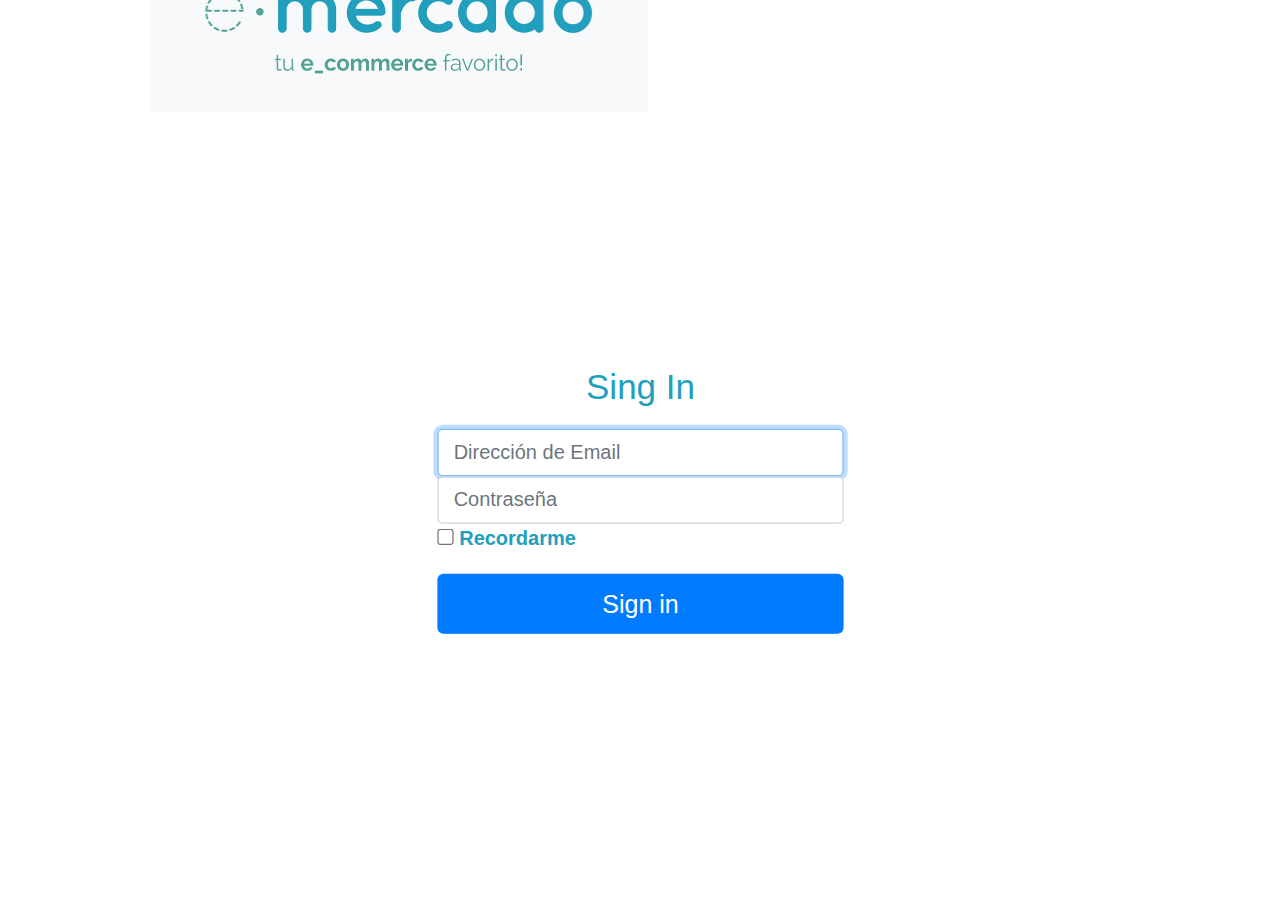
<file: index.html>
<!DOCTYPE html>
<!-- saved from url=(0049)https://getbootstrap.com/docs/4.3/examples/album/ -->
<html lang="en">

<head>
  <meta http-equiv="Content-Type" content="text/html; charset=UTF-8">
  <meta name="viewport" content="width=device-width, initial-scale=1, shrink-to-fit=no">
  <meta name="description" content="">
  <title>eMercado - Todo lo que busques está aquí</title>

  <link rel="canonical" href="https://getbootstrap.com/docs/4.3/examples/album/">
  <link href="https://fonts.googleapis.com/css?family=Raleway:300,300i,400,400i,700,700i,900,900i" rel="stylesheet">
  <!-- Bootstrap core CSS -->
  <link href="css/bootstrap.min.css" rel="stylesheet">
  <link href="css/styles.css" rel="stylesheet">
  <style>
    html, body{
      height: 100%;
    }

    body {
      display: -ms-flexbox;
      display: flex;
      -ms-flex-align: center;
      align-items: center;
      padding-top: 40px;
      padding-bottom: 40px;
      background-color: #f8f9fa;
    }

    .signin {
      width: 100%;
      max-width: 330px;
      padding: 15px;
      margin: auto;
    }
  </style>
</head>

<body class="singInBox">
  <header><img src="./img/login.png" alt="" class="img-login"> </header>
  <div class="formSingIn"; style="margin: auto; size: 150c; ">
    <form id="sing-in-form">
      <h1 class="h3 mb-3 font-weight-normal">Sing In</h1>
      
      <!--Email Here-->
      <label for="inputEmail" class="sr-only">Dirección de Email</label>
      <input type="email" id="inputEmail" class="form-control" placeholder="Dirección de Email" required="" autofocus="" size="30">
      
      <!--Password Here-->
      <label for="inputPassword" class="sr-only">Contraseña</label>
      <input type="password" id="inputPassword" class="form-control" placeholder="Contraseña" required="">
      <div class="checkbox mb-3">
        
        <label>
      <!--checkbox-->
          <input type="checkbox" value="remember-me" class="checkbox-remember-me"> Recordarme
        </label>
      </div>

    </form>
          <!--button-->
    <button class="btn btn-lg btn-primary btn-block" id="singInButton" type="button">Sign in</button>
  </div>
  <script src="js/init.js"></script>
  <script src="js/login.js"></script>
 
</body>
</html>
</file>
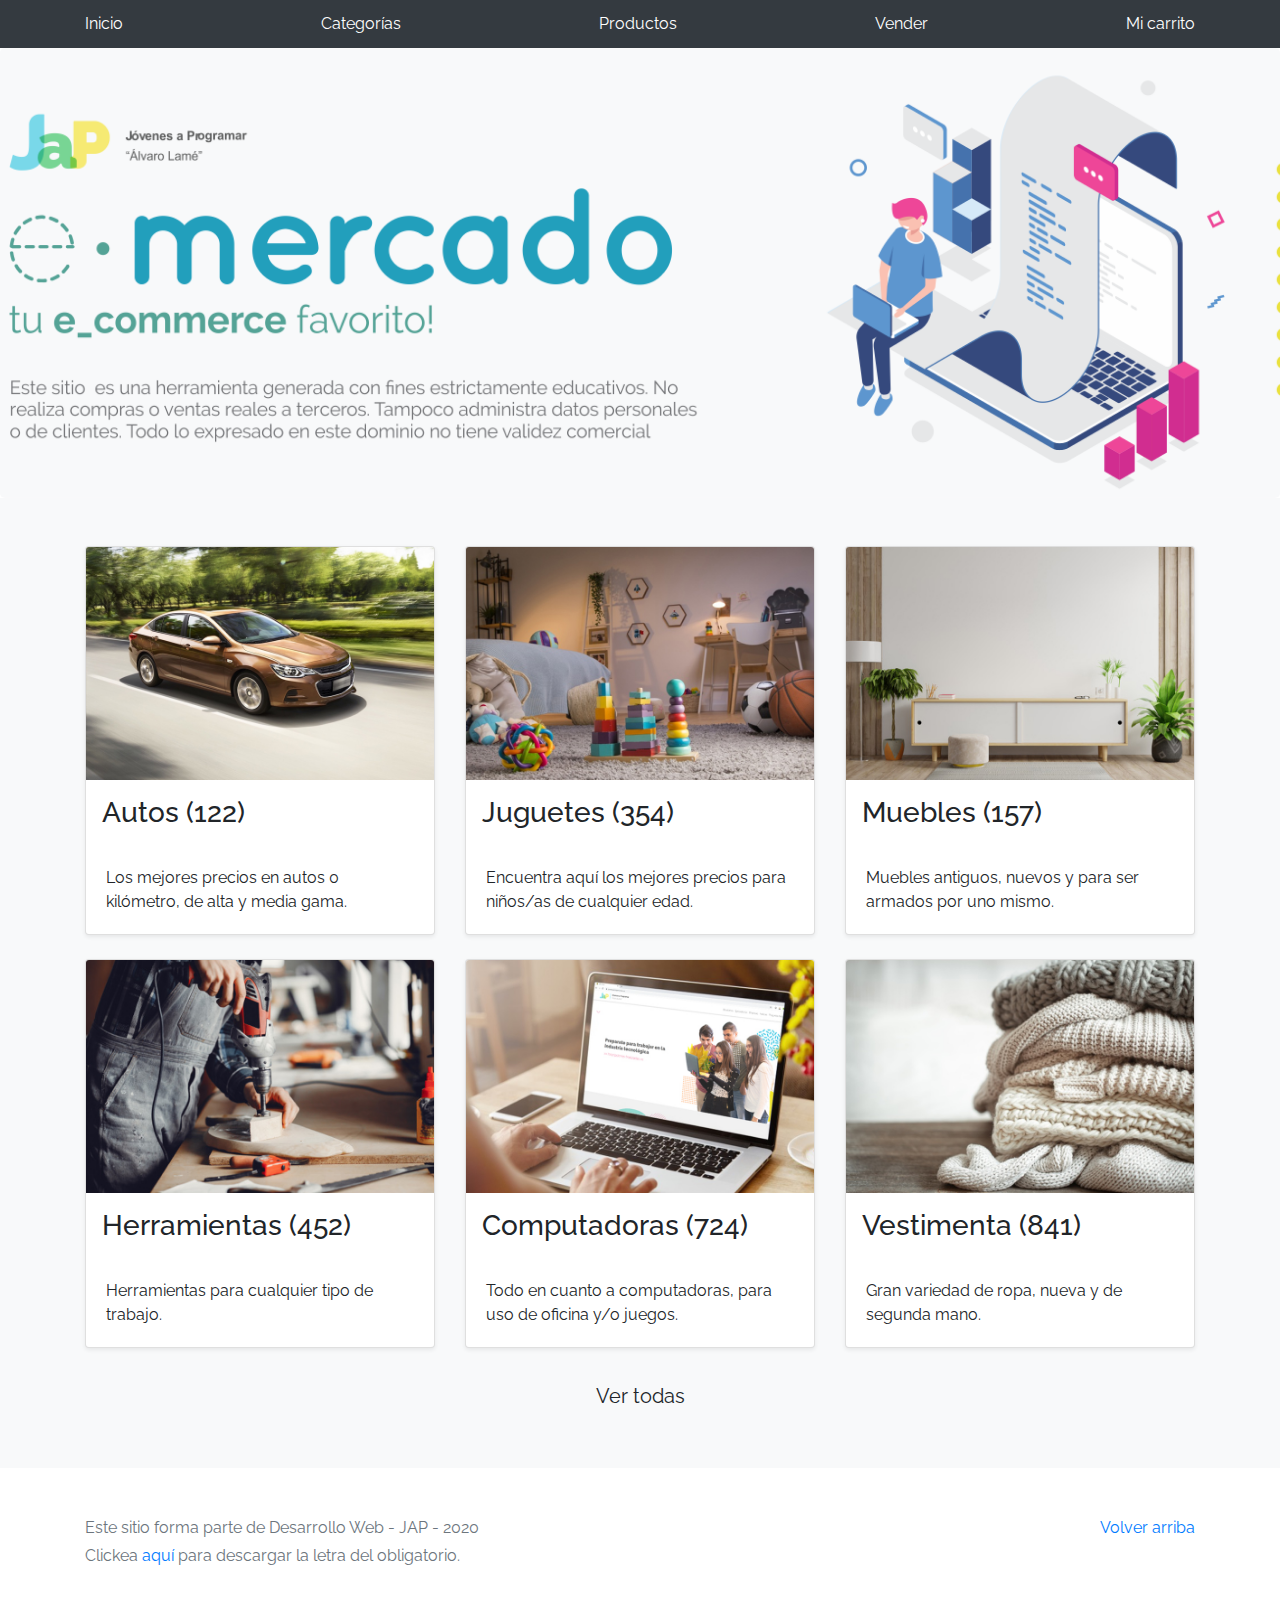
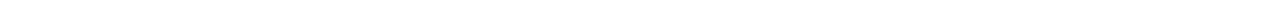
<file: Entrega 0/index.html>
<!DOCTYPE html>
<!-- saved from url=(0049)https://getbootstrap.com/docs/4.3/examples/album/ -->
<html lang="en">
  <head>
    <meta http-equiv="Content-Type" content="text/html; charset=UTF-8">
    <meta name="viewport" content="width=device-width, initial-scale=1, shrink-to-fit=no">
    <meta name="description" content="">
    <title>eMercado - Todo lo que busques está aquí</title>

    <link rel="canonical" href="https://getbootstrap.com/docs/4.3/examples/album/">
    <link href="https://fonts.googleapis.com/css?family=Raleway:300,300i,400,400i,700,700i,900,900i" rel="stylesheet">
    <!-- Bootstrap core CSS -->
    <link href="css/bootstrap.min.css" rel="stylesheet">
    <link href="css/styles.css" rel="stylesheet">
  </head>
  <body>
    <nav class="site-header sticky-top py-1 bg-dark">
      <div class="container d-flex flex-column flex-md-row justify-content-between">
        <a class="py-2 d-none d-md-inline-block" href="index.html">Inicio</a>
        <a class="py-2 d-none d-md-inline-block" href="categories.html">Categorías</a>
        <a class="py-2 d-none d-md-inline-block" href="products.html">Productos</a>
        <a class="py-2 d-none d-md-inline-block" href="sell.html">Vender</a>
        <a class="py-2 d-none d-md-inline-block" href="cart.html">Mi carrito</a>
      </div>
    </nav>
    <main role="main">
      <section class="jumbotron text-center">
        <div class="m-5">
          <h1></h1>
        </div>
      </section>
      <div class="album py-5 bg-light">
        <div class="container">
          <div class="row">
            <div class="col-md-4">
              <a href="categories.html" class="card mb-4 shadow-sm custom-card">
                <img class="bd-placeholder-img card-img-top"  src="img/cat1.jpg">
                <h3 class="m-3">Autos (122)</h3>
                <div class="card-body">
                  <p class="card-text">Los mejores precios en autos 0 kilómetro, de alta y media gama.</p>
                </div>
              </a>
            </div>
            <div class="col-md-4">
                <a href="categories.html" class="card mb-4 shadow-sm custom-card">
                  <img class="bd-placeholder-img card-img-top" src="img/cat2.jpg">
                  <h3 class="m-3">Juguetes (354)</h3>
                  <div class="card-body">
                    <p class="card-text">Encuentra aquí los mejores precios para niños/as de cualquier edad.</p>
                  </div>
                </a>
            </div>
            <div class="col-md-4">
                <a href="categories.html" class="card mb-4 shadow-sm custom-card">
                  <img class="bd-placeholder-img card-img-top" src="img/cat3.jpg">
                  <h3 class="m-3">Muebles (157)</h3>
                  <div class="card-body">
                    <p class="card-text">Muebles antiguos, nuevos y para ser armados por uno mismo.</p>
                  </div>
                </a>
            </div>
            <div class="col-md-4">
                <a href="categories.html" class="card mb-4 shadow-sm custom-card">
                  <img class="bd-placeholder-img card-img-top" src="img/cat4.jpg">
                  <h3 class="m-3">Herramientas (452)</h3>
                  <div class="card-body">
                    <p class="card-text">Herramientas para cualquier tipo de trabajo.</p>
                  </div>
                </a>
            </div>
            <div class="col-md-4">
                <a href="categories.html" class="card mb-4 shadow-sm custom-card">
                  <img class="bd-placeholder-img card-img-top" src="img/cat5.jpg">
                  <h3 class="m-3">Computadoras (724)</h3>
                  <div class="card-body">
                    <p class="card-text">Todo en cuanto a computadoras, para uso de oficina y/o juegos.</p>
                  </div>
                </a>
            </div>
            <div class="col-md-4">
                <a href="categories.html" class="card mb-4 shadow-sm custom-card">
                  <img class="bd-placeholder-img card-img-top" src="img/cat6.jpg">
                  <h3 class="m-3">Vestimenta (841)</h3>
                  <div class="card-body">
                    <p class="card-text">Gran variedad de ropa, nueva y de segunda mano.</p>
                  </div>
                </a>
            </div>
          </div>
          <div class="row">
              <a type="button" class="btn btn-light btn-lg btn-block" href="categories.html">Ver todas</a>
          </div>
        </div>
      </div>
    </main>
    <footer class="text-muted">
      <div class="container">
        <p class="float-right">
          <a href="#">Volver arriba</a>
        </p>
        <p>Este sitio forma parte de Desarrollo Web - JAP - 2020</p>
        <p>Clickea <a target="_blank" href="Letra.pdf">aquí</a> para descargar la letra del obligatorio.</p>
      </div>
    </footer>
    <script src="js/jquery-3.4.1.min.js"></script>
    <script src="js/bootstrap.bundle.min.js"></script>
    <script src="js/init.js"></script>
  </body>
</html>
</file>
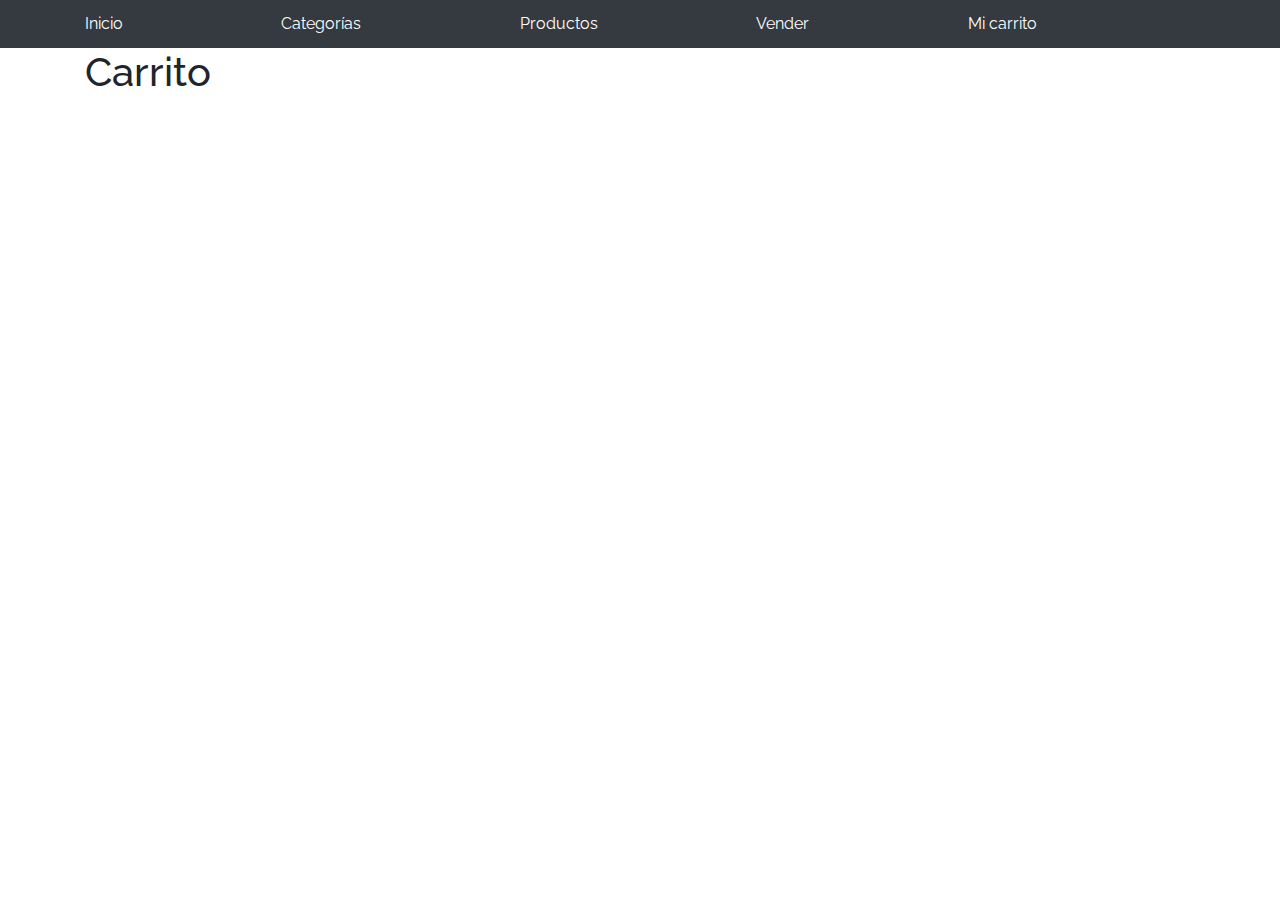
<file: cart.html>
<!DOCTYPE html>
<!-- saved from url=(0049)https://getbootstrap.com/docs/4.3/examples/album/ -->
<html lang="en">

<head>
  <meta http-equiv="Content-Type" content="text/html; charset=UTF-8">

  <meta name="viewport" content="width=device-width, initial-scale=1, shrink-to-fit=no">
  <meta name="description" content="">
  <title>eMercado - Todo lo que busques está aquí</title>

  <link rel="canonical" href="https://getbootstrap.com/docs/4.3/examples/album/">
  <link href="https://fonts.googleapis.com/css?family=Raleway:300,300i,400,400i,700,700i,900,900i" rel="stylesheet">

  <style>
    .bd-placeholder-img {
      font-size: 1.125rem;
      text-anchor: middle;
      -webkit-user-select: none;
      -moz-user-select: none;
      -ms-user-select: none;
      user-select: none;
    }

    @media (min-width: 768px) {
      .bd-placeholder-img-lg {
        font-size: 3.5rem;
      }
    }
  </style>
  <link href="css/bootstrap.min.css" rel="stylesheet">
  <link href="css/styles.css" rel="stylesheet">
  <link href="css/dropzone.css" rel="stylesheet">
</head>

<body>
  <nav class="site-header sticky-top py-1 bg-dark">
    <div class="container d-flex flex-column flex-md-row justify-content-between">
      <a class="py-2 d-none d-md-inline-block" href="index.html">Inicio</a>
      <a class="py-2 d-none d-md-inline-block" href="categories.html">Categorías</a>
      <a class="py-2 d-none d-md-inline-block" href="products.html">Productos</a>
      <a class="py-2 d-none d-md-inline-block" href="sell.html">Vender</a>
      <a class="py-2 d-none d-md-inline-block" href="cart.html">Mi carrito</a>
        <div class="usuario">
          <a class="py-2 d-none d-md-inline-block img" href="" id="nombreUsuario"> <!--<img src="" alt=" " class="img-usuario">--></a> 
        </div>
    </div>
  </nav>

  <div class="container" ><h1>Carrito</h1>
    
  </div>

  <template id="template-card">
    <div class="col-12 mb-2 col-md-4">
      <div class="card">
        <div class="card-body">
          <h5>Titulo</h5>
          <p>precio</p>
          <button class="btn btn-dark">Comprar</button>
        </div>
      </div>
    </div>
  </template>

<template id="template-carrito">
  <tr>
    <th scope="row">id</th>
    <td></td>
    <td>2</td>
    <td>
        <button class="btn btn-info btn-sm">
            +
        </button>
        <button class="btn btn-danger btn-sm">
            -
        </button>
    </td>
    <td>$ <span>500</span></td>
  </tr>
</template>

<template id="template-footer">
  <th scope="row" colspan="2">Total productos</th>
  <td>10</td>
  <td>
      <button class="btn btn-danger btn-sm" id="vaciar-carrito">
          vaciar todo
      </button>
  </td>
  <td class="font-weight-bold">$ <span>5000</span></td>
</template>

  <div id="spinner-wrapper">
    <div class="lds-ring">
      <div></div>
      <div></div>
      <div></div>
      <div></div>
    </div>
  </div>
  <script src="js/jquery-3.4.1.min.js"></script>
  <script src="js/bootstrap.bundle.min.js"></script>
  <script src="js/dropzone.js"></script>
  <script src="js/init.js"></script>
  <script src="js/cart.js"></script>
</body>

</html>
</file>
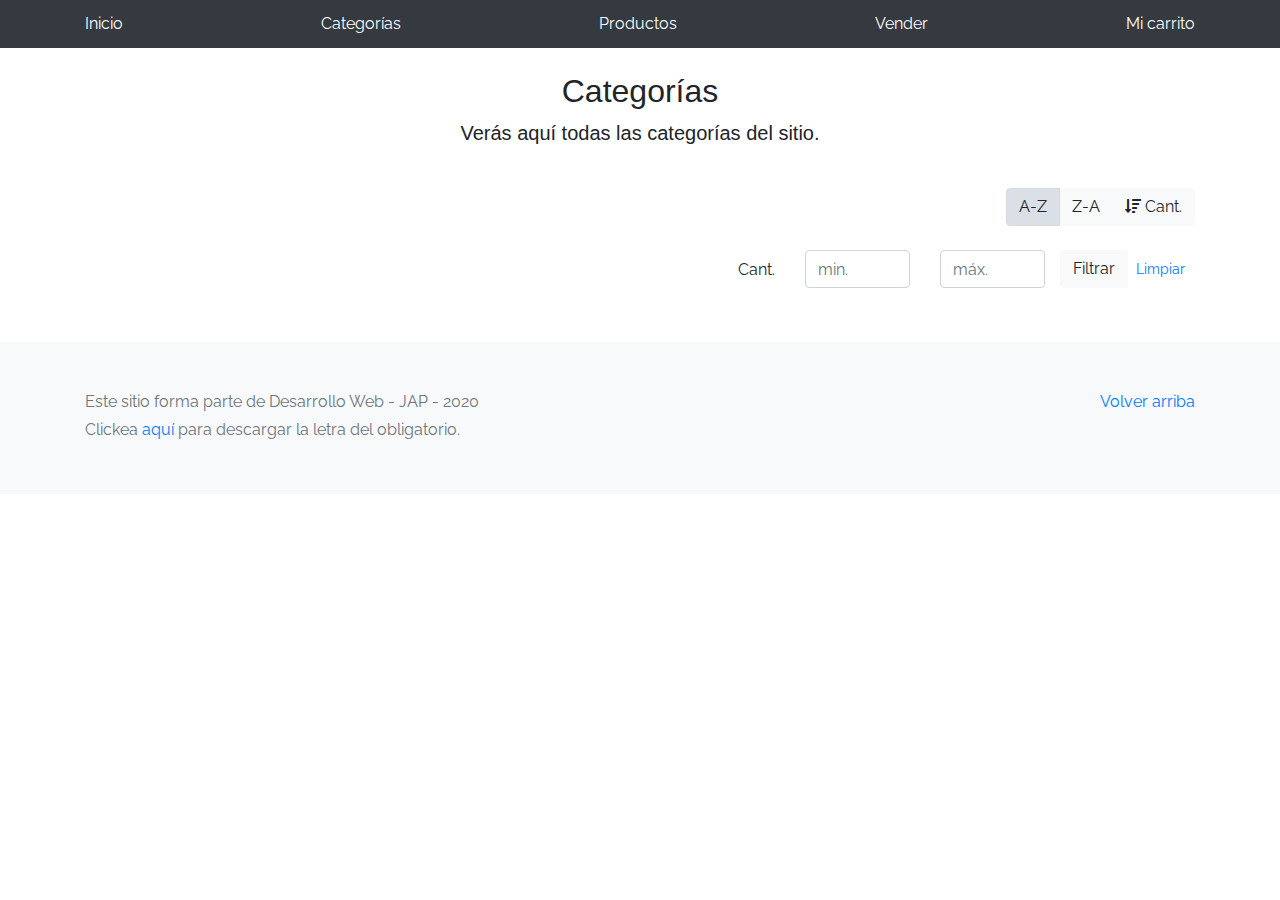
<file: categories.html>
<!DOCTYPE html>
<!-- saved from url=(0049)https://getbootstrap.com/docs/4.3/examples/album/ -->
<html lang="en">
  <head>
    <meta http-equiv="Content-Type" content="text/html; charset=UTF-8">
    <meta name="viewport" content="width=device-width, initial-scale=1, shrink-to-fit=no">
    <meta name="description" content="">
    <title>eMercado - Todo lo que busques está aquí</title>

    <link rel="canonical" href="https://getbootstrap.com/docs/4.3/examples/album/">
    <link href="https://fonts.googleapis.com/css?family=Raleway:300,300i,400,400i,700,700i,900,900i" rel="stylesheet">
    <link href="css/font-awesome.min.css" rel="stylesheet">
    <link href="css/bootstrap.min.css" rel="stylesheet">
    <link href="css/styles.css" rel="stylesheet">
  </head>
  <body>
    <nav class="site-header sticky-top py-1 bg-dark">
      <div class="container d-flex flex-column flex-md-row justify-content-between">
        <a class="py-2 d-none d-md-inline-block" href="index.html">Inicio</a>
        <a class="py-2 d-none d-md-inline-block" href="categories.html">Categorías</a>
        <a class="py-2 d-none d-md-inline-block" href="products.html">Productos</a>
        <a class="py-2 d-none d-md-inline-block" href="sell.html">Vender</a>
        <a class="py-2 d-none d-md-inline-block" href="cart.html">Mi carrito</a>
      </div>
    </nav>
    <main role="main" class="pb-5">
        <div class="text-center p-4">
            <h2>Categorías</h2>
            <p class="lead">Verás aquí todas las categorías del sitio.</p>
        </div>
        <div class="container">
            <div class="row">
                <div class="col text-right">
                    <div class="btn-group btn-group-toggle mb-4" data-toggle="buttons">
                        <label class="btn btn-light active" id="sortAsc" >
                            <input type="radio" name="options" autocomplete="off" checked>A-Z
                        </label>
                        <label class="btn btn-light" id="sortDesc" >
                            <input type="radio" name="options" autocomplete="off">Z-A
                        </label>
                        <label class="btn btn-light" id="sortByCount" >
                            <input type="radio" name="options" autocomplete="off"><i class="fas fa-sort-amount-down mr-1"></i>Cant.
                        </label>
                    </div>
                </div>
            </div>
            <div class="row justify-content-end">
              <div class="col-md-6"></div>
                <div class="col-md-6 col-sm-12 mb-1 container">
                  <div class="row container p-0 m-0">
                    <div class="col">
                      <p class="font-weight-normal text-right my-2">Cant.</p>
                    </div>
                    <div class="col">
                      <input class="form-control" type="number" placeholder="min." id="rangeFilterCountMin">
                    </div>
                    <div class="col">
                      <input class="form-control" type="number" placeholder="máx." id="rangeFilterCountMax">
                    </div>
                    <div class="col-3 p-0">
                      <div class="btn-group" role="group">
                        <button class="btn btn-light btn-block" id="rangeFilterCount">Filtrar</button>
                        <button class="btn btn-link btn-sm" id="clearRangeFilter">Limpiar</button>
                      </div>
                    </div>
                  </div>
                </div>
            </div>
            <div class="row">
                <div class="list-group" id="cat-list-container">
                </div>
            </div>
        </div>
    </main>
    <footer class="text-muted bg-light">
      <div class="container">
        <p class="float-right">
          <a href="#">Volver arriba</a>
        </p>
        <p>Este sitio forma parte de Desarrollo Web - JAP - 2020</p>
        <p>Clickea <a target="_blank" href="Letra.pdf">aquí</a> para descargar la letra del obligatorio.</p>
      </div>
    </footer>
    <div id="spinner-wrapper"><div class="lds-ring"><div></div><div></div><div></div><div></div></div></div>
    <script src="js/jquery-3.4.1.min.js"></script>
    <script src="js/bootstrap.bundle.min.js"></script>
    <script src="js/init.js"></script>
    <script src="js/categories.js"></script>
  </body>
</html>
</file>
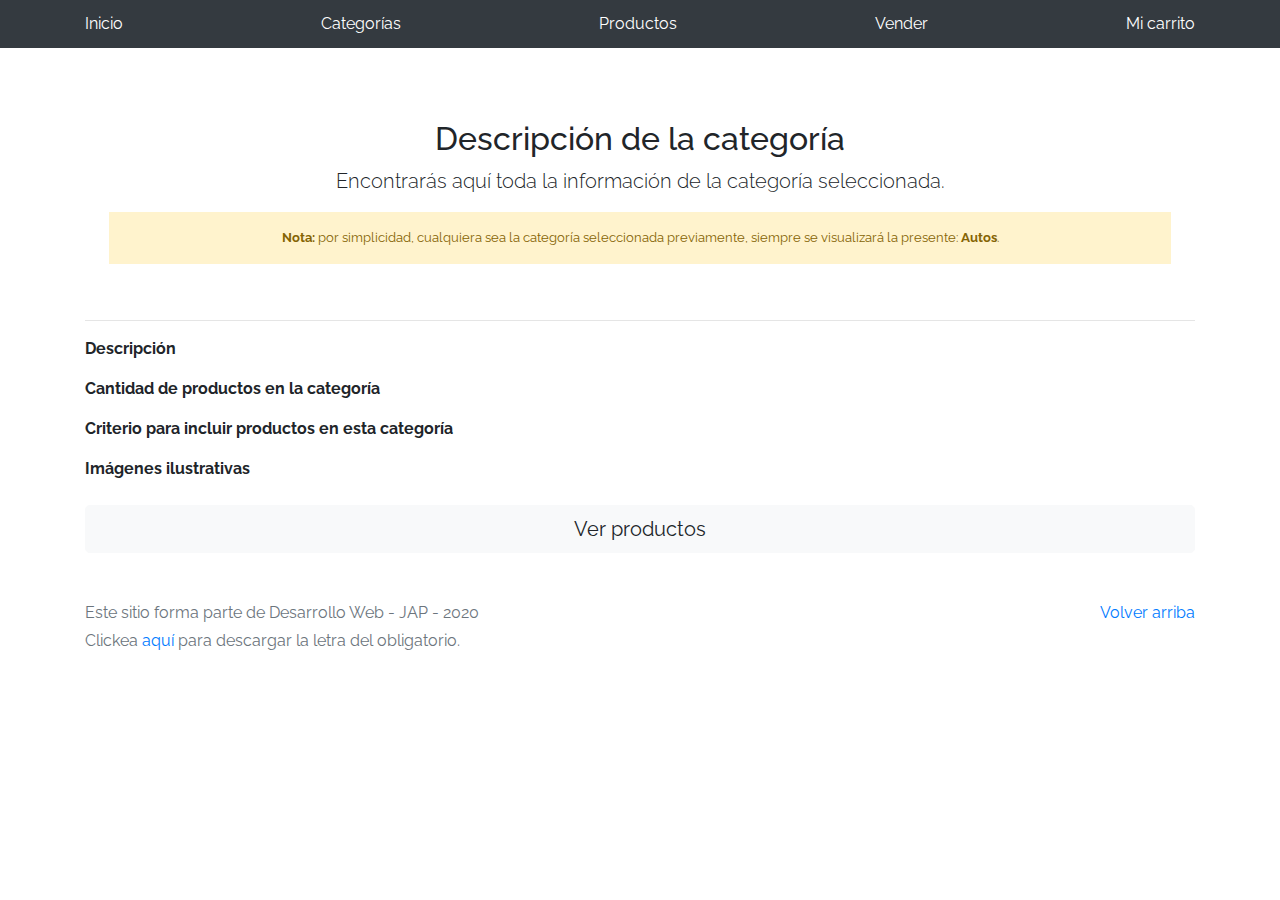
<file: category-info.html>
<!DOCTYPE html>
<!-- saved from url=(0049)https://getbootstrap.com/docs/4.3/examples/album/ -->
<html lang="en">

<head>
  <meta http-equiv="Content-Type" content="text/html; charset=UTF-8">
  <meta name="viewport" content="width=device-width, initial-scale=1, shrink-to-fit=no">
  <meta name="description" content="">
  <title>eMercado - Todo lo que busques está aquí</title>

  <link rel="canonical" href="https://getbootstrap.com/docs/4.3/examples/album/">
  <link href="https://fonts.googleapis.com/css?family=Raleway:300,300i,400,400i,700,700i,900,900i" rel="stylesheet">
  <!-- Bootstrap core CSS -->
  <link href="css/bootstrap.min.css" rel="stylesheet">
  <link href="css/styles.css" rel="stylesheet">
</head>

<body>
  <nav class="site-header sticky-top py-1 bg-dark">
    <div class="container d-flex flex-column flex-md-row justify-content-between">
      <a class="py-2 d-none d-md-inline-block" href="index.html">Inicio</a>
      <a class="py-2 d-none d-md-inline-block" href="categories.html">Categorías</a>
      <a class="py-2 d-none d-md-inline-block" href="products.html">Productos</a>
      <a class="py-2 d-none d-md-inline-block" href="sell.html">Vender</a>
      <a class="py-2 d-none d-md-inline-block" href="cart.html">Mi carrito</a>
    </div>
  </nav>
  <main role="main">
    <div class="container mt-5">
      <div class="text-center p-4">
        <h2>Descripción de la categoría</h2>
        <p class="lead">Encontrarás aquí toda la información de la categoría seleccionada.</p>
        <p class="small alert-warning py-3"><strong>Nota: </strong>por simplicidad, cualquiera sea la categoría
          seleccionada previamente, siempre se visualizará la presente: <strong>Autos</strong>.</p>
      </div>
      <h3 id="categoryName"></h3>
      <hr class="my-3">
      <dl>
        <dt>Descripción</dt>
        <dd>
          <p id="categoryDescription"></p>
        </dd>

        <dt>Cantidad de productos en la categoría</dt>
        <dd>
          <p id="productCount"></p>
        </dd>

        <dt>Criterio para incluir productos en esta categoría</dt>
        <dd>
          <p id="productCriteria"></p>
        </dd>

        <dt>Imágenes ilustrativas</dt>
        <dd>
          <div class="row text-center text-lg-left pt-2" id="productImagesGallery">
          </div>
        </dd>
      </dl>
      <a type="button" class="btn btn-light btn-lg btn-block" href="products.html">Ver productos</a>
    </div>
  </main>
  <footer class="text-muted">
    <div class="container">
      <p class="float-right">
        <a href="#">Volver arriba</a>
      </p>
      <p>Este sitio forma parte de Desarrollo Web - JAP - 2020</p>
      <p>Clickea <a target="_blank" href="Letra.pdf">aquí</a> para descargar la letra del obligatorio.</p>
    </div>
  </footer>
  <div id="spinner-wrapper">
    <div class="lds-ring">
      <div></div>
      <div></div>
      <div></div>
      <div></div>
    </div>
  </div>
  <script src="js/jquery-3.4.1.min.js"></script>
  <script src="js/bootstrap.bundle.min.js"></script>
  <script src="js/init.js"></script>
  <script src="js/category-info.js"></script>
</body>

</html>
</file>
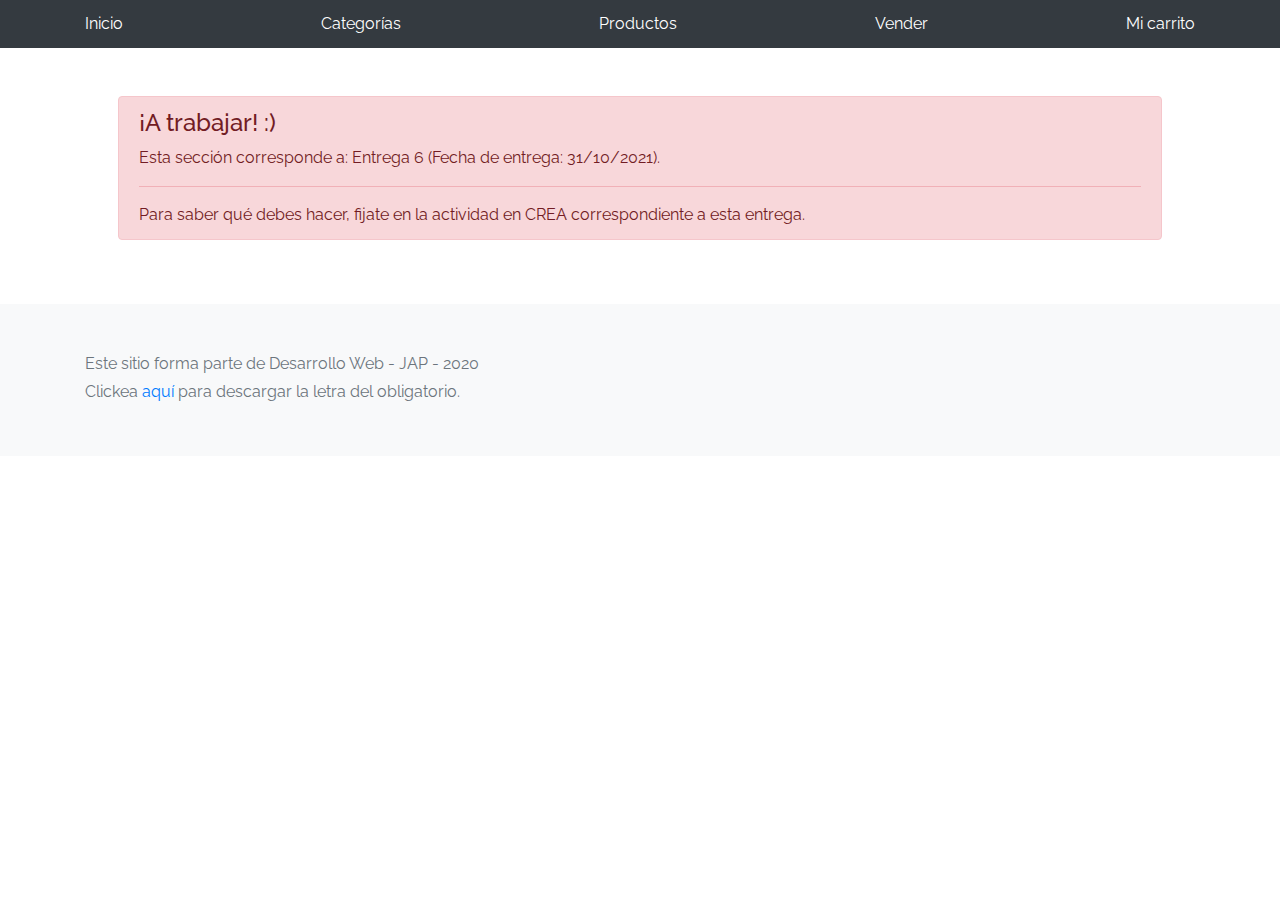
<file: my-profile.html>
<!DOCTYPE html>
<!-- saved from url=(0049)https://getbootstrap.com/docs/4.3/examples/album/ -->
<html lang="en">

<head>
  <meta http-equiv="Content-Type" content="text/html; charset=UTF-8">

  <meta name="viewport" content="width=device-width, initial-scale=1, shrink-to-fit=no">
  <meta name="description" content="">
  <title>eMercado - Todo lo que busques está aquí</title>

  <link rel="canonical" href="https://getbootstrap.com/docs/4.3/examples/album/">
  <link href="https://fonts.googleapis.com/css?family=Raleway:300,300i,400,400i,700,700i,900,900i" rel="stylesheet">

  <style>
    .bd-placeholder-img {
      font-size: 1.125rem;
      text-anchor: middle;
      -webkit-user-select: none;
      -moz-user-select: none;
      -ms-user-select: none;
      user-select: none;
    }

    @media (min-width: 768px) {
      .bd-placeholder-img-lg {
        font-size: 3.5rem;
      }
    }
  </style>
  <link href="css/bootstrap.min.css" rel="stylesheet">
  <link href="css/styles.css" rel="stylesheet">
  <link href="css/dropzone.css" rel="stylesheet">
</head>

<body>
  <nav class="site-header sticky-top py-1 bg-dark">
    <div class="container d-flex flex-column flex-md-row justify-content-between">
      <a class="py-2 d-none d-md-inline-block" href="index.html">Inicio</a>
      <a class="py-2 d-none d-md-inline-block" href="categories.html">Categorías</a>
      <a class="py-2 d-none d-md-inline-block" href="products.html">Productos</a>
      <a class="py-2 d-none d-md-inline-block" href="sell.html">Vender</a>
      <a class="py-2 d-none d-md-inline-block" href="cart.html">Mi carrito</a>
    </div>
  </nav>
  <div class="container p-5">
    <div class="alert alert-danger" role="alert" style="position: relative; width:auto; top: 0;">
      <h4 class="alert-heading">¡A trabajar! :)</h4>
      <p>Esta sección corresponde a: Entrega 6 (Fecha de entrega: 31/10/2021).</p>
      <hr>
      <p class="mb-0">Para saber qué debes hacer, fijate en la actividad en CREA correspondiente a esta entrega.</p>
    </div>
  </div>
  <footer class="text-muted bg-light">
    <div class="container">
      <p>Este sitio forma parte de Desarrollo Web - JAP - 2020</p>
      <p>Clickea <a target="_blank" href="Letra.pdf">aquí</a> para descargar la letra del obligatorio.</p>
    </div>
  </footer>
  <div class="alert fade alert-success" role="alert" id="alertResult">
    <span id="resultSpan"></span>
    <button type="button" class="close" data-dismiss="alert" aria-label="Close">
      <span aria-hidden="true">&times;</span>
    </button>
  </div>
  <div id="spinner-wrapper">
    <div class="lds-ring">
      <div></div>
      <div></div>
      <div></div>
      <div></div>
    </div>
  </div>
  <script src="js/jquery-3.4.1.min.js"></script>
  <script src="js/bootstrap.bundle.min.js"></script>
  <script src="js/dropzone.js"></script>
  <script src="js/init.js"></script>
  <script src="js/my-profile.js"></script>
</body>

</html>
</file>
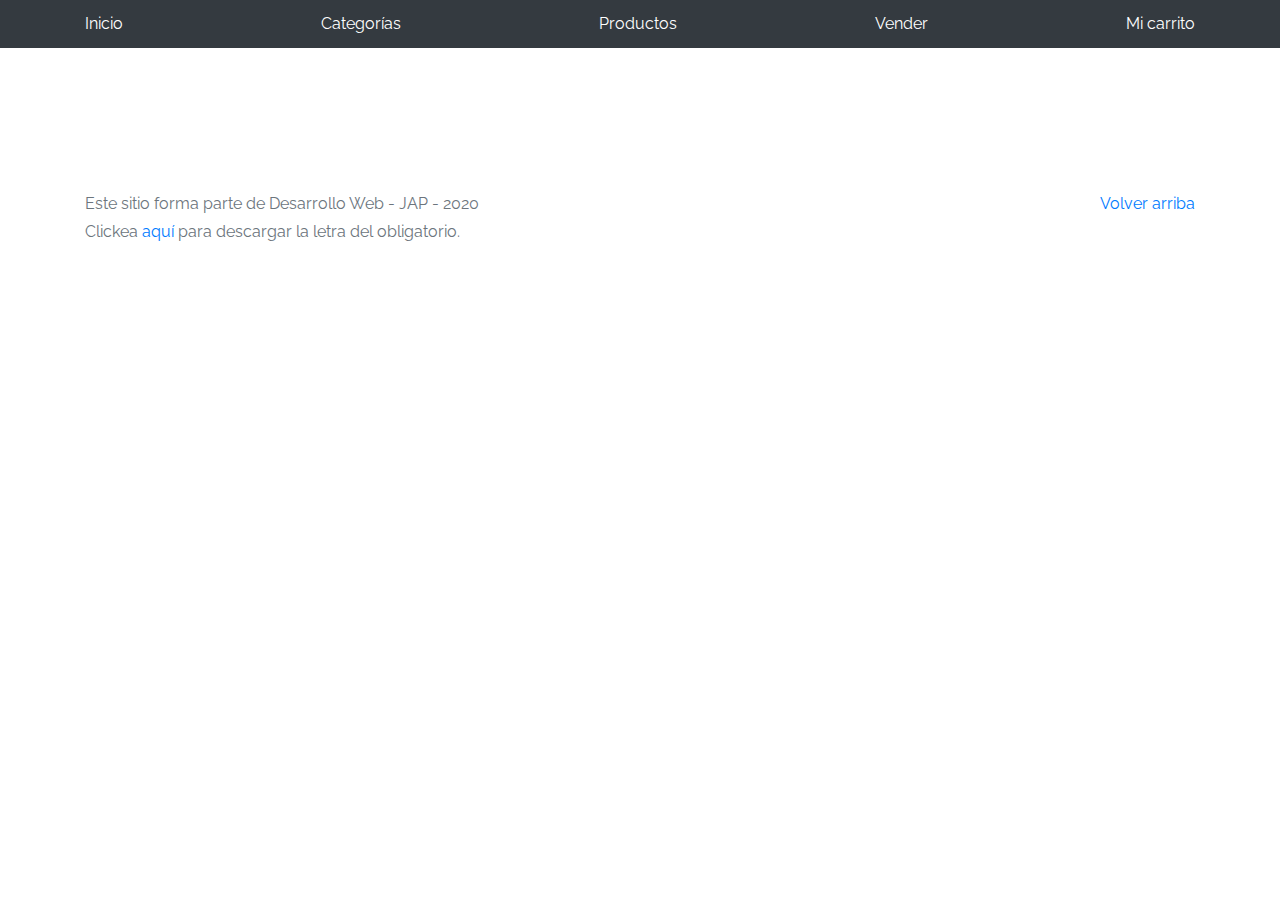
<file: product-info.html>
<!DOCTYPE html>
<!-- saved from url=(0049)https://getbootstrap.com/docs/4.3/examples/album/ -->
<html lang="en">

<head>
  <meta http-equiv="Content-Type" content="text/html; charset=UTF-8">
  <meta name="viewport" content="width=device-width, initial-scale=1, shrink-to-fit=no">
  <meta name="description" content="">
  <title>eMercado - Todo lo que busques está aquí</title>

  <link rel="canonical" href="https://getbootstrap.com/docs/4.3/examples/album/">
  <link href="https://fonts.googleapis.com/css?family=Raleway:300,300i,400,400i,700,700i,900,900i" rel="stylesheet">
  <link href="css/font-awesome.min.css" rel="stylesheet">
  <link href="css/bootstrap.min.css" rel="stylesheet">
  <link href="css/styles.css" rel="stylesheet">
</head>

<body>
  <nav class="site-header sticky-top py-1 bg-dark">
    <div class="container d-flex flex-column flex-md-row justify-content-between">
      <a class="py-2 d-none d-md-inline-block" href="index.html">Inicio</a>
      <a class="py-2 d-none d-md-inline-block" href="categories.html">Categorías</a>
      <a class="py-2 d-none d-md-inline-block" href="products.html">Productos</a>
      <a class="py-2 d-none d-md-inline-block" href="sell.html">Vender</a>
      <a class="py-2 d-none d-md-inline-block" href="cart.html">Mi carrito</a>
    </div>
  </nav>
  <div class="container p-5" id="Product-info">
  </div>
  <footer class="text-muted">
    <div class="container">
      <p class="float-right">
        <a href="#">Volver arriba</a>
      </p>
      <p>Este sitio forma parte de Desarrollo Web - JAP - 2020</p>
      <p>Clickea <a target="_blank" href="Letra.pdf">aquí</a> para descargar la letra del obligatorio.</p>
    </div>
  </footer>
  <div id="spinner-wrapper">
    <div class="lds-ring">
      <div></div>
      <div></div>
      <div></div>
      <div></div>
    </div>
  </div>
  <script src="js/jquery-3.4.1.min.js"></script>
  <script src="js/bootstrap.bundle.min.js"></script>
  <script src="js/init.js"></script>
  <script src="js/product-info.js"></script>
</body>

</html>
</file>
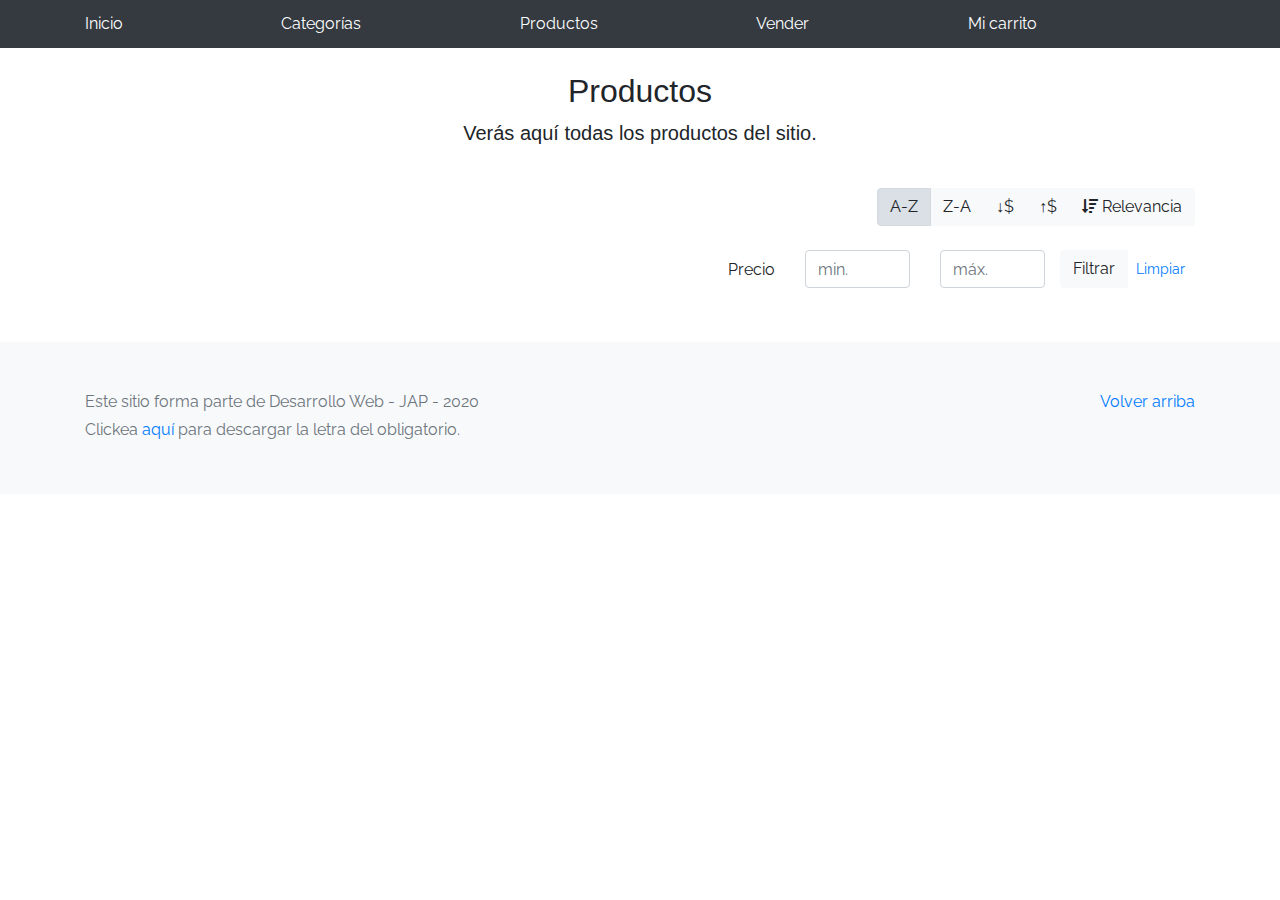
<file: products.html>
<!DOCTYPE html>
<!-- saved from url=(0049)https://getbootstrap.com/docs/4.3/examples/album/ -->
<html lang="en">
  <head>
    <meta http-equiv="Content-Type" content="text/html; charset=UTF-8">
    <meta name="viewport" content="width=device-width, initial-scale=1, shrink-to-fit=no">
    <meta name="description" content="">
    <title>eMercado - Todo lo que busques está aquí</title>
    
    <link rel="canonical" href="https://getbootstrap.com/docs/4.3/examples/album/">
    <link href="https://fonts.googleapis.com/css?family=Raleway:300,300i,400,400i,700,700i,900,900i" rel="stylesheet">
    <link href="css/font-awesome.min.css" rel="stylesheet">
    <link href="css/bootstrap.min.css" rel="stylesheet">
    <link href="css/styles.css" rel="stylesheet">
  </head>
  <body>
    <nav class="site-header sticky-top py-1 bg-dark">
      <div class="container d-flex flex-column flex-md-row justify-content-between">
        <a class="py-2 d-none d-md-inline-block" href="index.html">Inicio</a>
        <a class="py-2 d-none d-md-inline-block" href="categories.html">Categorías</a>
        <a class="py-2 d-none d-md-inline-block" href="products.html">Productos</a>
        <a class="py-2 d-none d-md-inline-block" href="sell.html">Vender</a>
        <a class="py-2 d-none d-md-inline-block" href="cart.html">Mi carrito</a>
        <div class="usuario">
          <a class="py-2 d-none d-md-inline-block img" href="" id="nombreUsuario"> <!--<img src="" alt=" " class="img-usuario">--></a> 
        </div>
      </div>
    </nav>
    <main role="main" class="pb-5">
      <div class="text-center p-4">
          <h2>Productos</h2>
          <p class="lead">Verás aquí todas los productos del sitio.</p>
      </div>
      <div class="container">
          <div class="row">
              <div class="col text-right">
                  <div class="btn-group btn-group-toggle mb-4 n" data-toggle="buttons" id="filtrosName">
                      <label class="btn btn-light active" id="sortAsc" >
                          <input type="radio" name="options" autocomplete="off" checked>A-Z
                      </label>
                      <label class="btn btn-light" id="sortDesc" >
                          <input type="radio" name="options" autocomplete="off">Z-A
                      </label>
                      <label class="btn btn-light" id="sortPAsc" >
                        <input type="radio" name="options" autocomplete="off">↓$
                    </label>
                    <label class="btn btn-light" id="sortPDesc" >
                        <input type="radio" name="options" autocomplete="off">↑$
                    </label>
                    <label class="btn btn-light" id="sortByCount" >
                      <input type="radio" name="options" autocomplete="off"><i class="fas fa-sort-amount-down mr-1"></i>Relevancia
                  </label>
                  </div>
              </div>
          </div>
          <div class="row justify-content-end">
            <div class="col-md-6"></div>
              <div class="col-md-6 col-sm-12 mb-1 container">
                <div class="row container p-0 m-0">
                  <div class="col">
                    <p class="font-weight-normal text-right my-2">Precio</p>
                  </div>
                  <div class="col">
                    <input class="form-control" type="number" placeholder="min." id="rangeFilterCountMin">
                  </div>
                  <div class="col">
                    <input class="form-control" type="number" placeholder="máx." id="rangeFilterCountMax">
                  </div>
                  <div class="col-3 p-0">
                    <div class="btn-group" role="group">
                      <button class="btn btn-light btn-block" id="rangeFilterCount">Filtrar</button>
                      <button class="btn btn-link btn-sm" id="clearRangeFilter">Limpiar</button>
                    </div>
                  </div>
                </div>
              </div>
          </div>
          <div class="row">
              <div class="list-group" id="product-list-container">
              </div>
          </div>
      </div>
  </main>
    <footer class="text-muted bg-light">
      <div class="container">
        <p class="float-right">
          <a href="#">Volver arriba</a>
        </p>
        <p>Este sitio forma parte de Desarrollo Web - JAP - 2020</p>
        <p>Clickea <a target="_blank" href="Letra.pdf">aquí</a> para descargar la letra del obligatorio.</p>
      </div>
    </footer>
    <div id="spinner-wrapper"><div class="lds-ring"><div></div><div></div><div></div><div></div></div></div>
    <script src="js/jquery-3.4.1.min.js"></script>
    <script src="js/bootstrap.bundle.min.js"></script>
    <script src="js/init.js"></script>
    <script src="js/products.js"></script>
  </body>
</html>
</file>
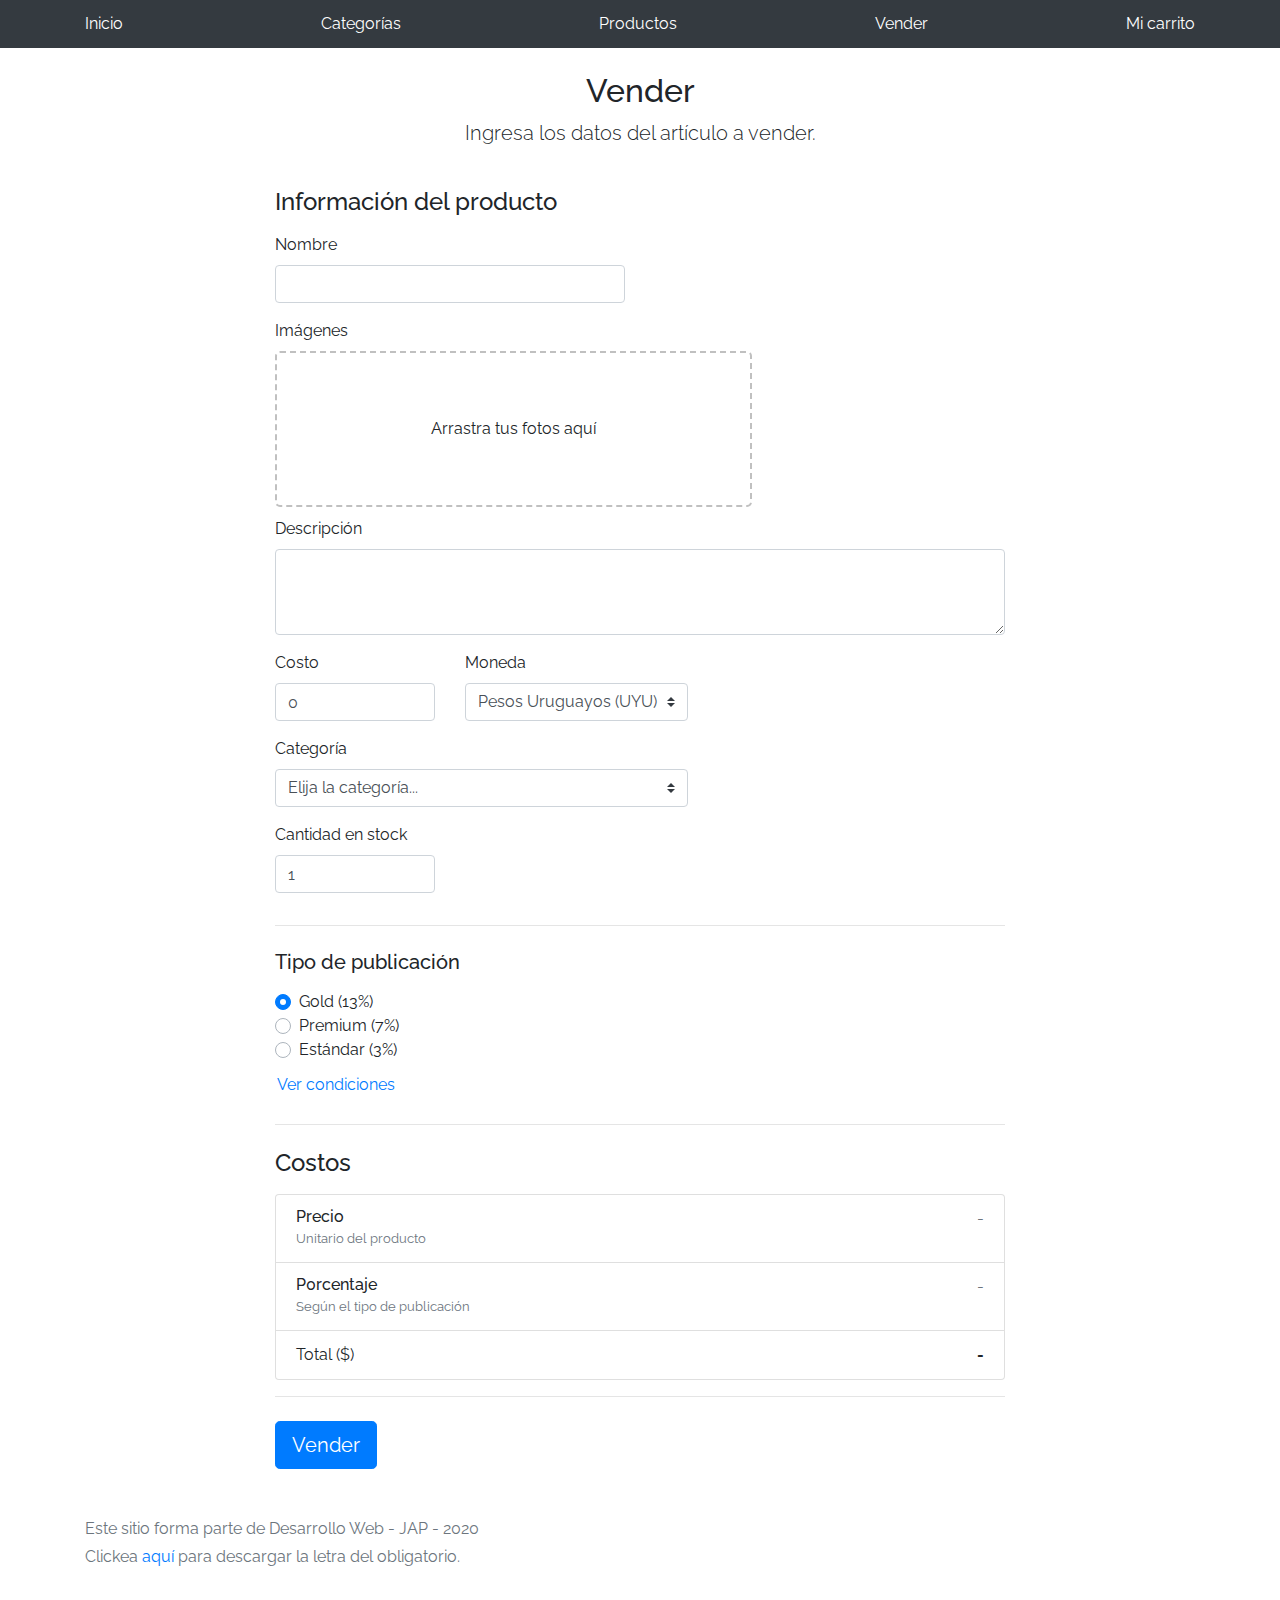
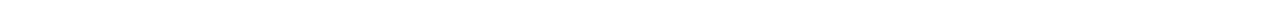
<file: sell.html>
<!DOCTYPE html>
<!-- saved from url=(0049)https://getbootstrap.com/docs/4.3/examples/album/ -->
<html lang="en"><head><meta http-equiv="Content-Type" content="text/html; charset=UTF-8">
    
    <meta name="viewport" content="width=device-width, initial-scale=1, shrink-to-fit=no">
    <meta name="description" content="">
    <title>eMercado - Todo lo que busques está aquí</title>

    <link rel="canonical" href="https://getbootstrap.com/docs/4.3/examples/album/">
    <link href="https://fonts.googleapis.com/css?family=Raleway:300,300i,400,400i,700,700i,900,900i" rel="stylesheet">

    <style>
      .bd-placeholder-img {
        font-size: 1.125rem;
        text-anchor: middle;
        -webkit-user-select: none;
        -moz-user-select: none;
        -ms-user-select: none;
        user-select: none;
      }

      @media (min-width: 768px) {
        .bd-placeholder-img-lg {
          font-size: 3.5rem;
        }
      }
    </style>
    <link href="css/bootstrap.min.css" rel="stylesheet">
    <link href="css/styles.css" rel="stylesheet">
    <link href="css/dropzone.css" rel="stylesheet">
  </head>
  <body>
    <nav class="site-header sticky-top py-1 bg-dark">
        <div class="container d-flex flex-column flex-md-row justify-content-between">
            <a class="py-2 d-none d-md-inline-block" href="index.html">Inicio</a>
            <a class="py-2 d-none d-md-inline-block" href="categories.html">Categorías</a>
            <a class="py-2 d-none d-md-inline-block" href="products.html">Productos</a>
            <a class="py-2 d-none d-md-inline-block" href="sell.html">Vender</a>
            <a class="py-2 d-none d-md-inline-block" href="cart.html">Mi carrito</a>
        </div>
    </nav>
      <div class="container">
        <div class="text-center p-4">
          <h2>Vender</h2>
          <p class="lead">Ingresa los datos del artículo a vender.</p>
        </div>
        <div class="row justify-content-md-center">
          <div class="col-md-8 order-md-1">
            <h4 class="mb-3">Información del producto</h4>
            <form class="needs-validation" id="sell-info">
              <div class="row">
                <div class="col-md-6 mb-3">
                  <label for="productName">Nombre</label>
                  <input type="text" class="form-control" id="productName" placeholder="" value="" >
                  <div class="invalid-feedback">
                    Ingresa un nombre
                  </div>
                </div>
              </div>
              <div class="row">
                <div class="col-md-8 order-md-1">
                    <label for="zip">Imágenes</label>
                    <div class="needsclick dz-clickable" id="file-upload">
                      <div class="dz-message needsclick">
                        Arrastra tus fotos aquí<br>
                      </div>
                    </div>
                </div>
              </div>
              <div class="row">
                  <div class="col-md-12 mb-3">
                      <label for="productDescription">Descripción</label>
                      <textarea class="form-control" id="productDescription" rows="3"></textarea>
                  </div>
                </div>
              <div class="row">
                <div class="col-md-3 mb-3">
                  <label for="zip">Costo</label>
                  <input type="number" class="form-control" id="productCostInput" placeholder="" required="" value="0" min="0">
                  <div class="invalid-feedback">
                    El costo debe ser mayor que 0.
                  </div>
                </div>
                <div class="col-md-4 mb-3">
                    <label for="state">Moneda</label>
                    <select class="custom-select d-block w-100" id="productCurrency" required="">
                      <option selected>Pesos Uruguayos (UYU)</option>
                      <option>Dólares (USD)</option>
                    </select>
                    <div class="invalid-feedback">
                      Ingresa una categoría válida.
                    </div>
                  </div>
              </div>
              <div class="row">
                  <div class="col-md-7 mb-3">
                  <label for="state">Categoría</label>
                  <select class="custom-select d-block w-100" id="productCategory">
                    <option value="">Elija la categoría...</option>
                    <option>Autos</option>
                    <option>Juguetes</option>
                    <option>Muebles</option>
                    <option>Herramientas</option>
                    <option>Computadoras</option>
                    <option>Vestimenta</option>
                  </select>
                  <div class="invalid-feedback">
                    Por favor ingresa una categoría válida.
                  </div>
                </div>
              </div>
              <div class="row">
                  <div class="col-md-3 mb-3">
                    <label for="productCountInput">Cantidad en stock</label>
                    <input type="number" class="form-control" id="productCountInput" placeholder="" required="" value="1" min="0">
                    <div class="invalid-feedback">
                      La cantidad es requerida.
                    </div>
                  </div>
                </div>
              <hr class="mb-4">
              <h5 class="mb-3">Tipo de publicación</h5>
              <div class="d-block my-3">
                <div class="custom-control custom-radio">
                  <input id="goldradio" name="publicationType" type="radio" class="custom-control-input" checked="" required="">
                  <label class="custom-control-label" for="goldradio">Gold (13%)</label>
                </div>
                <div class="custom-control custom-radio">
                  <input id="premiumradio" name="publicationType" type="radio" class="custom-control-input" required="">
                  <label class="custom-control-label" for="premiumradio">Premium (7%)</label>
                </div>
                <div class="custom-control custom-radio">
                  <input id="standardradio" name="publicationType" type="radio" class="custom-control-input" required="">
                  <label class="custom-control-label" for="standardradio">Estándar (3%)</label>
                </div>
                <div class="row">
                  <button type="button" class="m-1 btn btn-link" data-toggle="modal" data-target="#contidionsModal">Ver condiciones</button>
                </div>
              </div>
              <hr class="mb-4">
              <h4 class="mb-3">Costos</h4>
              <ul class="list-group mb-3">
                  <li class="list-group-item d-flex justify-content-between lh-condensed">
                    <div>
                      <h6 class="my-0">Precio</h6>
                      <small class="text-muted">Unitario del producto</small>
                    </div>
                    <span class="text-muted" id="productCostText">-</span>
                  </li>
                  <li class="list-group-item d-flex justify-content-between lh-condensed">
                    <div>
                      <h6 class="my-0">P0rcentaje</h6>
                      <small class="text-muted">Según el tipo de publicación</small>
                    </div>
                    <span class="text-muted" id="comissionText">-</span>
                  </li>
                  <li class="list-group-item d-flex justify-content-between">
                    <span>Total ($)</span>
                    <strong id="totalCostText">-</strong>
                  </li>
                </ul>
              <hr class="mb-4">
              <button class="btn btn-primary btn-lg" type="submit">Vender</button>
            </form>
          </div>
        </div>
      </div>
      <footer class="text-muted">
        <div class="container">
            <p>Este sitio forma parte de Desarrollo Web - JAP - 2020</p>
            <p>Clickea <a target="_blank" href="Letra.pdf">aquí</a> para descargar la letra del obligatorio.</p>
        </div>
      </footer>
      <div class="alert fade" role="alert" id="alertResult">
          <span id="resultSpan"></span>
          <button type="button" class="close" data-dismiss="alert" aria-label="Close">
              <span aria-hidden="true">&times;</span>
          </button>
      </div>

      <div class="modal fade" tabindex="-1" role="dialog" id="contidionsModal">
        <div class="modal-dialog" role="document">
          <div class="modal-content">
            <div class="modal-header">
              <h5 class="modal-title">Condiciones de publicación</h5>
              <button type="button" class="close" data-dismiss="modal" aria-label="Close">
                <span aria-hidden="true">&times;</span>
              </button>
            </div>
            <div class="modal-body">
              <div class="container">
                  <div class="row">
                      <h5 class="text-warning">Gold (13%)</h5>
                      <p class="muted text-justify">Tu producto se verá de forma promocionada en portada, además de las condiciones de Premium y Estándar.</p>
                  </div>
                  <hr>
                  <div class="row">
                      <h5 class="text-primary">Stándar (7%)</h5>
                      <p class="muted text-justify">Se mostrará el producto en los primeros lugares de resultados de búsqueda, así cómo cuando se ingrese a la categoría que pertenezca.</p>
                  </div>
                  <hr>
                  <div class="row">
                      <h5 class="text-secondary">Estándar (3%)</h5>
                      <p class="muted text-justify">El producto se listará en la categoría correspondiente, así como en los resultados de búsquedas que coincidan con las palabras claves en el nombre.</p>
                  </div>
              </div>
            </div>
            <div class="modal-footer">
              <button type="button" class="btn btn-primary" data-dismiss="modal">Cerrar</button>
            </div>
          </div>
        </div>
      </div>
      <div id="spinner-wrapper"><div class="lds-ring"><div></div><div></div><div></div><div></div></div></div>
      <script src="js/jquery-3.4.1.min.js"></script>
      <script src="js/bootstrap.bundle.min.js"></script>
      <script src="js/dropzone.js"></script>
      <script src="js/init.js"></script>
      <script src="js/sell.js"></script>
    </body>
</html>
</file>
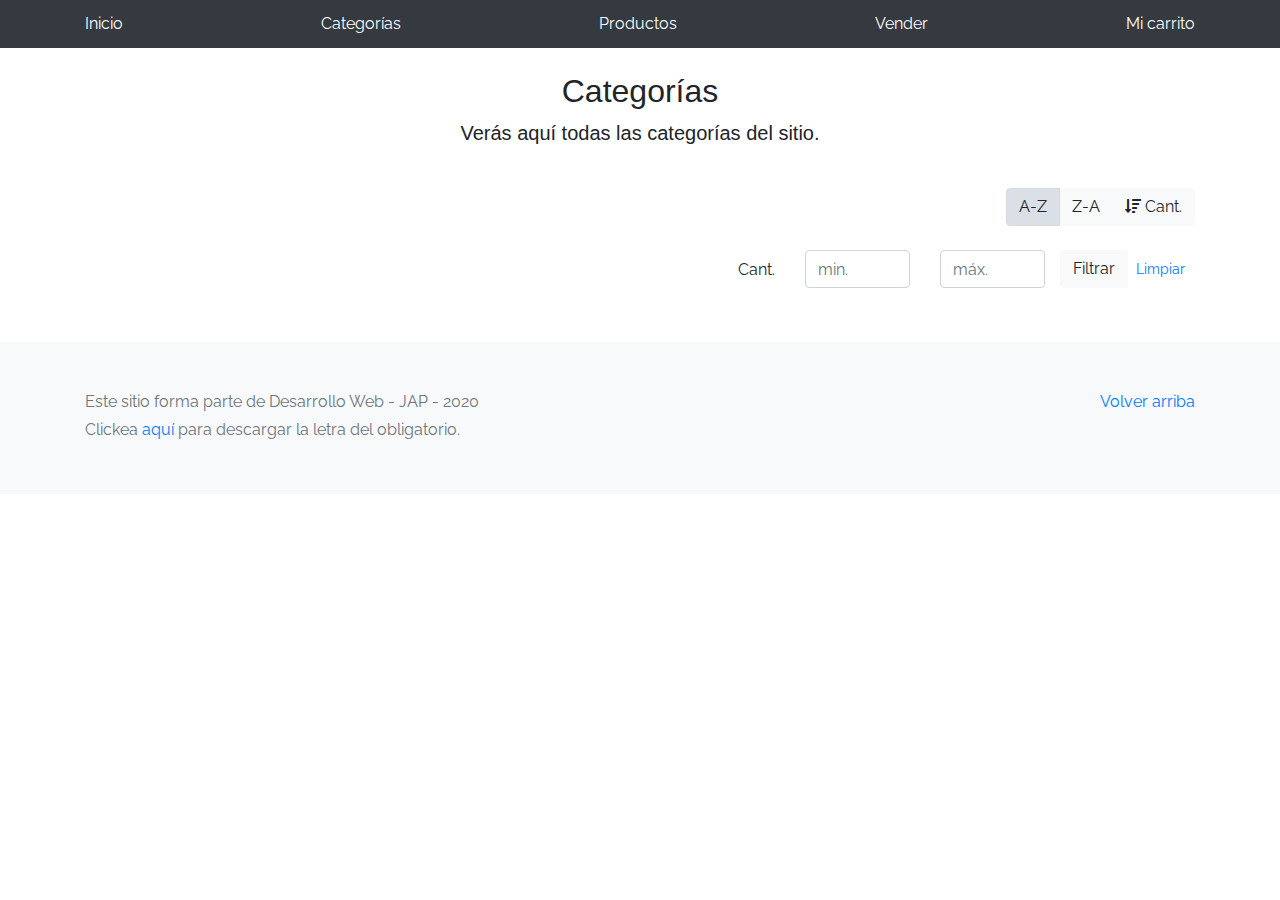
<file: Entrega 0/categories.html>
<!DOCTYPE html>
<!-- saved from url=(0049)https://getbootstrap.com/docs/4.3/examples/album/ -->
<html lang="en">
  <head>
    <meta http-equiv="Content-Type" content="text/html; charset=UTF-8">
    <meta name="viewport" content="width=device-width, initial-scale=1, shrink-to-fit=no">
    <meta name="description" content="">
    <title>eMercado - Todo lo que busques está aquí</title>

    <link rel="canonical" href="https://getbootstrap.com/docs/4.3/examples/album/">
    <link href="https://fonts.googleapis.com/css?family=Raleway:300,300i,400,400i,700,700i,900,900i" rel="stylesheet">
    <link href="css/font-awesome.min.css" rel="stylesheet">

    <link href="css/bootstrap.min.css" rel="stylesheet">
    <link href="css/styles.css" rel="stylesheet">
  </head>
  <body>
    <nav class="site-header sticky-top py-1 bg-dark">
      <div class="container d-flex flex-column flex-md-row justify-content-between">
        <a class="py-2 d-none d-md-inline-block" href="index.html">Inicio</a>
        <a class="py-2 d-none d-md-inline-block" href="categories.html">Categorías</a>
        <a class="py-2 d-none d-md-inline-block" href="products.html">Productos</a>
        <a class="py-2 d-none d-md-inline-block" href="sell.html">Vender</a>
        <a class="py-2 d-none d-md-inline-block" href="cart.html">Mi carrito</a>
      </div>
    </nav>
    <main role="main" class="pb-5">
        <div class="text-center p-4">
            <h2>Categorías</h2>
            <p class="lead">Verás aquí todas las categorías del sitio.</p>
        </div>
        <div class="container">
            <div class="row">
                <div class="col text-right">
                    <div class="btn-group btn-group-toggle mb-4" data-toggle="buttons">
                        <label class="btn btn-light active" id="sortAsc" >
                            <input type="radio" name="options" autocomplete="off" checked>A-Z
                        </label>
                        <label class="btn btn-light" id="sortDesc" >
                            <input type="radio" name="options" autocomplete="off">Z-A
                        </label>
                        <label class="btn btn-light" id="sortByCount" >
                            <input type="radio" name="options" autocomplete="off"><i class="fas fa-sort-amount-down mr-1"></i>Cant.
                        </label>
                    </div>
                </div>
            </div>
            <div class="row justify-content-end">
              <div class="col-md-6"></div>
                <div class="col-md-6 col-sm-12 mb-1 container">
                  <div class="row container p-0 m-0">
                    <div class="col">
                      <p class="font-weight-normal text-right my-2">Cant.</p>
                    </div>
                    <div class="col">
                      <input class="form-control" type="number" placeholder="min." id="rangeFilterCountMin">
                    </div>
                    <div class="col">
                      <input class="form-control" type="number" placeholder="máx." id="rangeFilterCountMax">
                    </div>
                    <div class="col-3 p-0">
                      <div class="btn-group" role="group">
                        <button class="btn btn-light btn-block" id="rangeFilterCount">Filtrar</button>
                        <button class="btn btn-link btn-sm" id="clearRangeFilter">Limpiar</button>
                      </div>
                    </div>
                  </div>
                </div>
            </div>
            <div class="row">
                <div class="list-group" id="cat-list-container">
                </div>
            </div>
        </div>
    </main>
    <footer class="text-muted bg-light">
      <div class="container">
        <p class="float-right">
          <a href="#">Volver arriba</a>
        </p>
        <p>Este sitio forma parte de Desarrollo Web - JAP - 2020</p>
        <p>Clickea <a target="_blank" href="Letra.pdf">aquí</a> para descargar la letra del obligatorio.</p>
      </div>
    </footer>
    <div id="spinner-wrapper"><div class="lds-ring"><div></div><div></div><div></div><div></div></div></div>
    <script src="js/jquery-3.4.1.min.js"></script>
    <script src="js/bootstrap.bundle.min.js"></script>
    <script src="js/init.js"></script>
    <script src="js/categories.js"></script>
  </body>
</html>
</file>
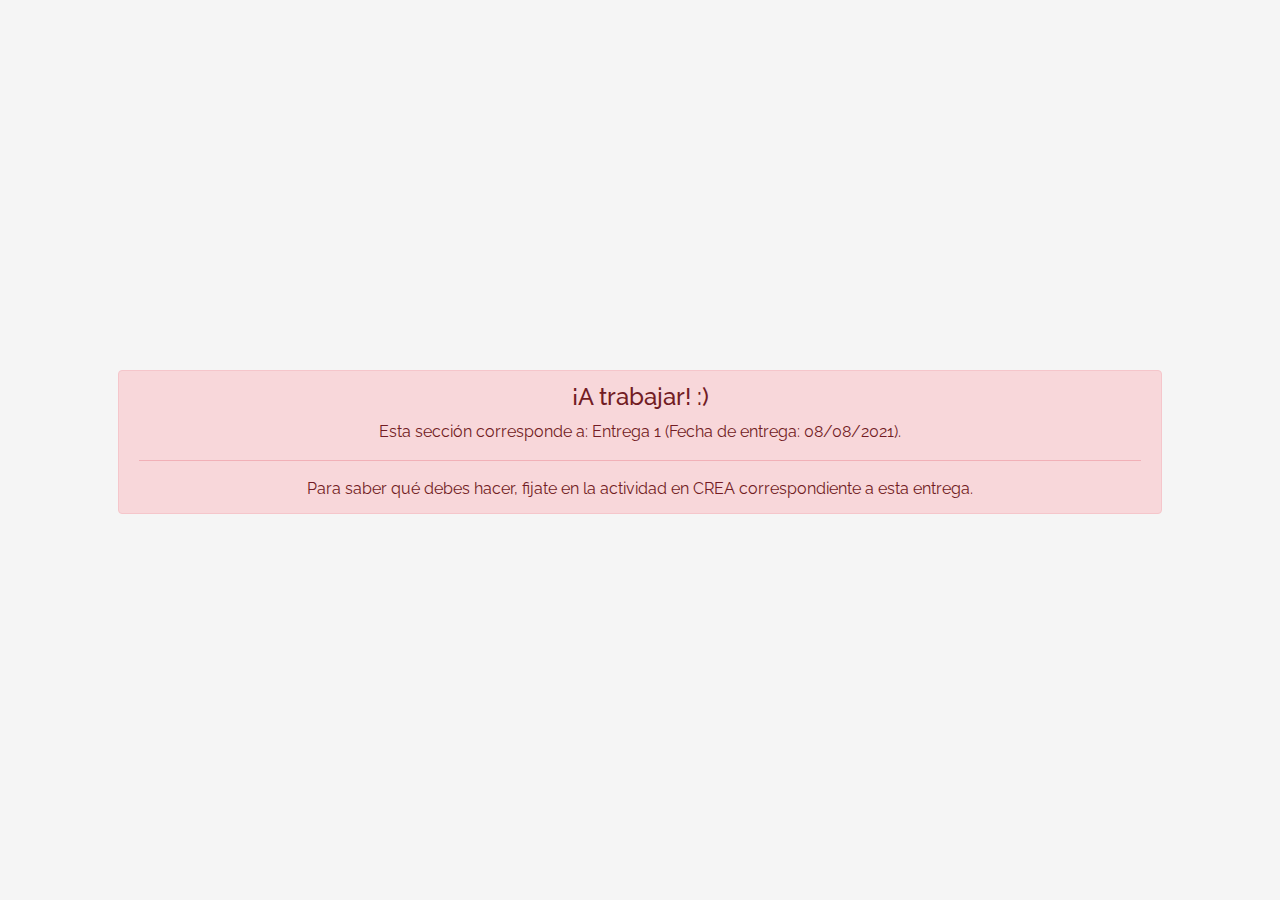
<file: Entrega 0/login.html>
<!DOCTYPE html>
<!-- saved from url=(0049)https://getbootstrap.com/docs/4.3/examples/album/ -->
<html lang="en">

<head>
  <meta http-equiv="Content-Type" content="text/html; charset=UTF-8">
  <meta name="viewport" content="width=device-width, initial-scale=1, shrink-to-fit=no">
  <meta name="description" content="">
  <title>eMercado - Todo lo que busques está aquí</title>

  <link rel="canonical" href="https://getbootstrap.com/docs/4.3/examples/album/">
  <link href="https://fonts.googleapis.com/css?family=Raleway:300,300i,400,400i,700,700i,900,900i" rel="stylesheet">
  <!-- Bootstrap core CSS -->
  <link href="css/bootstrap.min.css" rel="stylesheet">
  <link href="css/styles.css" rel="stylesheet">
  <style>
    html, body{
      height: 100%;
    }

    body {
      display: -ms-flexbox;
      display: flex;
      -ms-flex-align: center;
      align-items: center;
      padding-top: 40px;
      padding-bottom: 40px;
      background-color: #f5f5f5;
    }

    .signin {
      width: 100%;
      max-width: 330px;
      padding: 15px;
      margin: auto;
    }
  </style>
</head>

<body class="text-center">
  <div class="container p-5">
    <div class="alert alert-danger" role="alert" style="position: relative; width:auto; top: 0;">
      <h4 class="alert-heading">¡A trabajar! :)</h4>
      <p>Esta sección corresponde a: Entrega 1 (Fecha de entrega: 08/08/2021).</p>
      <hr>
      <p class="mb-0">Para saber qué debes hacer, fijate en la actividad en CREA correspondiente a esta entrega.</p>
    </div>
  </div>

  <script src="js/init.js"></script>
  <script src="js/login.js"></script>
</body>
</html>
</file>
<file: css/styles.css>
.jumbotron, .card-body, .container, .site-header{
    font-family: 'Raleway', serif !important;
}

.jumbotron .display-4{
    font-weight: bold;
}

.jumbotron {
  height: 50vh;
  padding: 5em inherit;
  margin-bottom: 0;
  background-color: #53C0FB;
  background: url('../img/cover_back.png');
  background-size: cover;
  background-position: center;
  background-repeat: no-repeat;
  color: black;
  font-weight: bold;
}

@media (min-width: 768px) {
  .jumbotron {
    padding-top: 6rem;
    padding-bottom: 6rem;
  }
}

.jumbotron p:last-child {
  margin-bottom: 0;
}

.jumbotron-heading {
  font-weight: 300;
}

.jumbotron .container {
  max-width: 40rem;
  background-color: rgba(255, 255, 255, 0.5);
  border-radius: 10px;
  text-shadow: 1px 1px 2px grey;
}

.jumbotron .lead{
  font-size: 38px;
}

footer {
  padding-top: 3rem;
  padding-bottom: 3rem;
}

footer p {
  margin-bottom: .25rem;
}

.site-header a {
  color: white;
  transition: ease-in-out color .15s;
}

.light-text {
  color: white;
}

.site-header .dropdown-menu a {
  color: black;
}

.dropzone{
  border: 2px dashed #0087F7;
  border-radius: 5px;
  background: white;
}

.alert{
  position: fixed;
  top:80px;
  width: 50%;
  left: 50%;
  transform: translate(-50%, 0);
}

.lds-ring {
  display: inline-block;
  position: relative;
  width: 64px;
  height: 64px;
  top:50%;
  left: 50%;
}
.lds-ring div {
  box-sizing: border-box;
  display: block;
  position: absolute;
  width: 51px;
  height: 51px;
  margin: 6px;
  border: 6px solid #fff;
  border-radius: 50%;
  animation: lds-ring 1.2s cubic-bezier(0.5, 0, 0.5, 1) infinite;
  border-color: #fff transparent transparent transparent;
}
.lds-ring div:nth-child(1) {
  animation-delay: -0.45s;
}
.lds-ring div:nth-child(2) {
  animation-delay: -0.3s;
}
.lds-ring div:nth-child(3) {
  animation-delay: -0.15s;
}
@keyframes lds-ring {
  0% {
    transform: rotate(0deg);
  }
  100% {
    transform: rotate(360deg);
  }
}

#spinner-wrapper{
  position: fixed;
  background-color: rgba(0,0,0,0.5);
  width:100%;
  height: 100%;
  top:0;
  left:0;
  z-index: 1021;
  display: none;
}

a.custom-card,
a.custom-card:hover {
  color: inherit;
  text-decoration: inherit;
}

.checked {
  color: orange;
}

.singInBox {
  margin: 0;
  padding: 0;
  background-color: #fff;
}

.formSingIn {
  transform: scale(1.25, 1.25);
  position: relative;
  top: 100px;
  width: 320;
  height: 420;
  background-color: #fff;
  color: #229fbc;
  box-sizing: border-box;
  padding: 20px 30px 100px;

}

.formSingIn h1 {
  margin: 0;
  padding: 0;
  font-weight: bold;
  display: block;
  text-align: center;
}
.formSingIn label {
  margin: 0;
  padding: 0;
  font-weight: bold;
  display: block;
}

.formSingIn input[type = "email"], .fomrsingIn input [type="password"] {
  height: 40px
  color #fff;
  font-size: 16px;
}

.img-login {
  transform: scale(0.50, 0.50 );
  z-index: +1;
  position: absolute;
  top: -200px;
  left: -100px;
}


.img-usuario{
  border: 1px solid red;
  position: relative;
  height: 40px;
  width: 40px;
}

.usuario{
  
  position: relative;
  left: 200px;
  top: -8px;
}
</file>
<file: Entrega 0/css/styles.css>
.jumbotron, .card-body, .container, .site-header{
    font-family: 'Raleway', serif !important;
}

.jumbotron .display-4{
    font-weight: bold;
}

.jumbotron {
  height: 50vh;
  padding: 5em inherit;
  margin-bottom: 0;
  background-color: #53C0FB;
  background: url('../img/cover_back.png');
  background-size: cover;
  background-position: center;
  background-repeat: no-repeat;
  color: black;
  font-weight: bold;
}

@media (min-width: 768px) {
  .jumbotron {
    padding-top: 6rem;
    padding-bottom: 6rem;
  }
}

.jumbotron p:last-child {
  margin-bottom: 0;
}

.jumbotron-heading {
  font-weight: 300;
}

.jumbotron .container {
  max-width: 40rem;
  background-color: rgba(255, 255, 255, 0.5);
  border-radius: 10px;
  text-shadow: 1px 1px 2px grey;
}

.jumbotron .lead{
  font-size: 38px;
}

footer {
  padding-top: 3rem;
  padding-bottom: 3rem;
}

footer p {
  margin-bottom: .25rem;
}

.site-header a {
  color: white;
  transition: ease-in-out color .15s;
}

.light-text {
  color: white;
}

.site-header .dropdown-menu a {
  color: black;
}

.dropzone{
  border: 2px dashed #0087F7;
  border-radius: 5px;
  background: white;
}

.alert{
  position: fixed;
  top:80px;
  width: 50%;
  left: 50%;
  transform: translate(-50%, 0);
}

.lds-ring {
  display: inline-block;
  position: relative;
  width: 64px;
  height: 64px;
  top:50%;
  left: 50%;
}
.lds-ring div {
  box-sizing: border-box;
  display: block;
  position: absolute;
  width: 51px;
  height: 51px;
  margin: 6px;
  border: 6px solid #fff;
  border-radius: 50%;
  animation: lds-ring 1.2s cubic-bezier(0.5, 0, 0.5, 1) infinite;
  border-color: #fff transparent transparent transparent;
}
.lds-ring div:nth-child(1) {
  animation-delay: -0.45s;
}
.lds-ring div:nth-child(2) {
  animation-delay: -0.3s;
}
.lds-ring div:nth-child(3) {
  animation-delay: -0.15s;
}
@keyframes lds-ring {
  0% {
    transform: rotate(0deg);
  }
  100% {
    transform: rotate(360deg);
  }
}

#spinner-wrapper{
  position: fixed;
  background-color: rgba(0,0,0,0.5);
  width:100%;
  height: 100%;
  top:0;
  left:0;
  z-index: 1021;
  display: none;
}

a.custom-card,
a.custom-card:hover {
  color: inherit;
  text-decoration: inherit;
}

.checked {
  color: orange;
}
</file>
<file: css/dropzone.css>
/*
 * The MIT License
 * Copyright (c) 2012 Matias Meno <m@tias.me>
 */
.dropzone, .dropzone * {
  box-sizing: border-box; }

.dropzone {
  position: relative; }
  .dropzone .dz-preview {
    position: relative;
    display: inline-block;
    width: 120px;
    margin: 0.5em; }
    .dropzone .dz-preview .dz-progress {
      display: block;
      height: 15px;
      border: 1px solid #aaa; }
      .dropzone .dz-preview .dz-progress .dz-upload {
        display: block;
        height: 100%;
        width: 0;
        background: green; }
    .dropzone .dz-preview .dz-error-message {
      color: red;
      display: none; }
    .dropzone .dz-preview.dz-error .dz-error-message, .dropzone .dz-preview.dz-error .dz-error-mark {
      display: block; }
    .dropzone .dz-preview.dz-success .dz-success-mark {
      display: block; }
    .dropzone .dz-preview .dz-error-mark, .dropzone .dz-preview .dz-success-mark {
      position: absolute;
      display: none;
      left: 30px;
      top: 30px;
      width: 54px;
      height: 58px;
      left: 50%;
      margin-left: -27px; }

@-webkit-keyframes passing-through {
  0% {
    opacity: 0;
    -webkit-transform: translateY(40px);
    -moz-transform: translateY(40px);
    -ms-transform: translateY(40px);
    -o-transform: translateY(40px);
    transform: translateY(40px); }
  30%, 70% {
    opacity: 1;
    -webkit-transform: translateY(0px);
    -moz-transform: translateY(0px);
    -ms-transform: translateY(0px);
    -o-transform: translateY(0px);
    transform: translateY(0px); }
  100% {
    opacity: 0;
    -webkit-transform: translateY(-40px);
    -moz-transform: translateY(-40px);
    -ms-transform: translateY(-40px);
    -o-transform: translateY(-40px);
    transform: translateY(-40px); } }
@-moz-keyframes passing-through {
  0% {
    opacity: 0;
    -webkit-transform: translateY(40px);
    -moz-transform: translateY(40px);
    -ms-transform: translateY(40px);
    -o-transform: translateY(40px);
    transform: translateY(40px); }
  30%, 70% {
    opacity: 1;
    -webkit-transform: translateY(0px);
    -moz-transform: translateY(0px);
    -ms-transform: translateY(0px);
    -o-transform: translateY(0px);
    transform: translateY(0px); }
  100% {
    opacity: 0;
    -webkit-transform: translateY(-40px);
    -moz-transform: translateY(-40px);
    -ms-transform: translateY(-40px);
    -o-transform: translateY(-40px);
    transform: translateY(-40px); } }
@keyframes passing-through {
  0% {
    opacity: 0;
    -webkit-transform: translateY(40px);
    -moz-transform: translateY(40px);
    -ms-transform: translateY(40px);
    -o-transform: translateY(40px);
    transform: translateY(40px); }
  30%, 70% {
    opacity: 1;
    -webkit-transform: translateY(0px);
    -moz-transform: translateY(0px);
    -ms-transform: translateY(0px);
    -o-transform: translateY(0px);
    transform: translateY(0px); }
  100% {
    opacity: 0;
    -webkit-transform: translateY(-40px);
    -moz-transform: translateY(-40px);
    -ms-transform: translateY(-40px);
    -o-transform: translateY(-40px);
    transform: translateY(-40px); } }
@-webkit-keyframes slide-in {
  0% {
    opacity: 0;
    -webkit-transform: translateY(40px);
    -moz-transform: translateY(40px);
    -ms-transform: translateY(40px);
    -o-transform: translateY(40px);
    transform: translateY(40px); }
  30% {
    opacity: 1;
    -webkit-transform: translateY(0px);
    -moz-transform: translateY(0px);
    -ms-transform: translateY(0px);
    -o-transform: translateY(0px);
    transform: translateY(0px); } }
@-moz-keyframes slide-in {
  0% {
    opacity: 0;
    -webkit-transform: translateY(40px);
    -moz-transform: translateY(40px);
    -ms-transform: translateY(40px);
    -o-transform: translateY(40px);
    transform: translateY(40px); }
  30% {
    opacity: 1;
    -webkit-transform: translateY(0px);
    -moz-transform: translateY(0px);
    -ms-transform: translateY(0px);
    -o-transform: translateY(0px);
    transform: translateY(0px); } }
@keyframes slide-in {
  0% {
    opacity: 0;
    -webkit-transform: translateY(40px);
    -moz-transform: translateY(40px);
    -ms-transform: translateY(40px);
    -o-transform: translateY(40px);
    transform: translateY(40px); }
  30% {
    opacity: 1;
    -webkit-transform: translateY(0px);
    -moz-transform: translateY(0px);
    -ms-transform: translateY(0px);
    -o-transform: translateY(0px);
    transform: translateY(0px); } }
@-webkit-keyframes pulse {
  0% {
    -webkit-transform: scale(1);
    -moz-transform: scale(1);
    -ms-transform: scale(1);
    -o-transform: scale(1);
    transform: scale(1); }
  10% {
    -webkit-transform: scale(1.1);
    -moz-transform: scale(1.1);
    -ms-transform: scale(1.1);
    -o-transform: scale(1.1);
    transform: scale(1.1); }
  20% {
    -webkit-transform: scale(1);
    -moz-transform: scale(1);
    -ms-transform: scale(1);
    -o-transform: scale(1);
    transform: scale(1); } }
@-moz-keyframes pulse {
  0% {
    -webkit-transform: scale(1);
    -moz-transform: scale(1);
    -ms-transform: scale(1);
    -o-transform: scale(1);
    transform: scale(1); }
  10% {
    -webkit-transform: scale(1.1);
    -moz-transform: scale(1.1);
    -ms-transform: scale(1.1);
    -o-transform: scale(1.1);
    transform: scale(1.1); }
  20% {
    -webkit-transform: scale(1);
    -moz-transform: scale(1);
    -ms-transform: scale(1);
    -o-transform: scale(1);
    transform: scale(1); } }
@keyframes pulse {
  0% {
    -webkit-transform: scale(1);
    -moz-transform: scale(1);
    -ms-transform: scale(1);
    -o-transform: scale(1);
    transform: scale(1); }
  10% {
    -webkit-transform: scale(1.1);
    -moz-transform: scale(1.1);
    -ms-transform: scale(1.1);
    -o-transform: scale(1.1);
    transform: scale(1.1); }
  20% {
    -webkit-transform: scale(1);
    -moz-transform: scale(1);
    -ms-transform: scale(1);
    -o-transform: scale(1);
    transform: scale(1); } }
#file-upload, #file-upload * {
  box-sizing: border-box; }

#file-upload {
  min-height: 150px;
  border: 2px dashed silver;
  border-radius: 5px;
  background: white;
margin-bottom: 10px;}
  #file-upload.dz-clickable {
    cursor: pointer; }
    #file-upload.dz-clickable * {
      cursor: default; }
    #file-upload.dz-clickable .dz-message, #file-upload.dz-clickable .dz-message * {
      cursor: pointer; }
  #file-upload.dz-started .dz-message {
    display: none; }
  #file-upload.dz-drag-hover {
    border-style: solid; }
    #file-upload.dz-drag-hover .dz-message {
      opacity: 0.5; }
  #file-upload .dz-message {
    text-align: center;
    margin: 4em 0; }
  #file-upload .dz-preview {
    position: relative;
    display: inline-block;
    vertical-align: top;
    margin: 16px;
    min-height: 100px; }
    #file-upload .dz-preview:hover {
      z-index: 1000; }
      #file-upload .dz-preview:hover .dz-details {
        opacity: 1; }
    #file-upload .dz-preview.dz-file-preview .dz-image {
      border-radius: 20px;
      background: #999;
      background: linear-gradient(to bottom, #eee, #ddd); }
    #file-upload .dz-preview.dz-file-preview .dz-details {
      opacity: 1; }
    #file-upload .dz-preview.dz-image-preview {
      background: white; }
      #file-upload .dz-preview.dz-image-preview .dz-details {
        -webkit-transition: opacity 0.2s linear;
        -moz-transition: opacity 0.2s linear;
        -ms-transition: opacity 0.2s linear;
        -o-transition: opacity 0.2s linear;
        transition: opacity 0.2s linear; }
    #file-upload .dz-preview .dz-remove {
      font-size: 14px;
      text-align: center;
      display: block;
      cursor: pointer;
      border: none; }
      #file-upload .dz-preview .dz-remove:hover {
        text-decoration: underline; }
    #file-upload .dz-preview:hover .dz-details {
      opacity: 1; }
    #file-upload .dz-preview .dz-details {
      z-index: 20;
      position: absolute;
      top: 0;
      left: 0;
      opacity: 0;
      font-size: 13px;
      min-width: 100%;
      max-width: 100%;
      padding: 2em 1em;
      text-align: center;
      color: rgba(0, 0, 0, 0.9);
      line-height: 150%; }
      #file-upload .dz-preview .dz-details .dz-size {
        margin-bottom: 1em;
        font-size: 16px; }
      #file-upload .dz-preview .dz-details .dz-filename {
        white-space: nowrap; }
        #file-upload .dz-preview .dz-details .dz-filename:hover span {
          border: 1px solid rgba(200, 200, 200, 0.8);
          background-color: rgba(255, 255, 255, 0.8); }
        #file-upload .dz-preview .dz-details .dz-filename:not(:hover) {
          overflow: hidden;
          text-overflow: ellipsis; }
          #file-upload .dz-preview .dz-details .dz-filename:not(:hover) span {
            border: 1px solid transparent; }
      #file-upload .dz-preview .dz-details .dz-filename span, #file-upload .dz-preview .dz-details .dz-size span {
        background-color: rgba(255, 255, 255, 0.4);
        padding: 0 0.4em;
        border-radius: 3px; }
    #file-upload .dz-preview:hover .dz-image img {
      -webkit-transform: scale(1.05, 1.05);
      -moz-transform: scale(1.05, 1.05);
      -ms-transform: scale(1.05, 1.05);
      -o-transform: scale(1.05, 1.05);
      transform: scale(1.05, 1.05);
      -webkit-filter: blur(8px);
      filter: blur(8px); }
    #file-upload .dz-preview .dz-image {
      border-radius: 20px;
      overflow: hidden;
      width: 120px;
      height: 120px;
      position: relative;
      display: block;
      z-index: 10; }
      #file-upload .dz-preview .dz-image img {
        display: block; }
    #file-upload .dz-preview.dz-success .dz-success-mark {
      -webkit-animation: passing-through 3s cubic-bezier(0.77, 0, 0.175, 1);
      -moz-animation: passing-through 3s cubic-bezier(0.77, 0, 0.175, 1);
      -ms-animation: passing-through 3s cubic-bezier(0.77, 0, 0.175, 1);
      -o-animation: passing-through 3s cubic-bezier(0.77, 0, 0.175, 1);
      animation: passing-through 3s cubic-bezier(0.77, 0, 0.175, 1); }
    #file-upload .dz-preview.dz-error .dz-error-mark {
      opacity: 1;
      -webkit-animation: slide-in 3s cubic-bezier(0.77, 0, 0.175, 1);
      -moz-animation: slide-in 3s cubic-bezier(0.77, 0, 0.175, 1);
      -ms-animation: slide-in 3s cubic-bezier(0.77, 0, 0.175, 1);
      -o-animation: slide-in 3s cubic-bezier(0.77, 0, 0.175, 1);
      animation: slide-in 3s cubic-bezier(0.77, 0, 0.175, 1); }
    #file-upload .dz-preview .dz-success-mark, #file-upload .dz-preview .dz-error-mark {
      pointer-events: none;
      opacity: 0;
      z-index: 500;
      position: absolute;
      display: block;
      top: 50%;
      left: 50%;
      margin-left: -27px;
      margin-top: -27px; }
      #file-upload .dz-preview .dz-success-mark svg, #file-upload .dz-preview .dz-error-mark svg {
        display: block;
        width: 54px;
        height: 54px; }
    #file-upload .dz-preview.dz-processing .dz-progress {
      opacity: 1;
      -webkit-transition: all 0.2s linear;
      -moz-transition: all 0.2s linear;
      -ms-transition: all 0.2s linear;
      -o-transition: all 0.2s linear;
      transition: all 0.2s linear; }
    #file-upload .dz-preview.dz-complete .dz-progress {
      opacity: 0;
      -webkit-transition: opacity 0.4s ease-in;
      -moz-transition: opacity 0.4s ease-in;
      -ms-transition: opacity 0.4s ease-in;
      -o-transition: opacity 0.4s ease-in;
      transition: opacity 0.4s ease-in; }
    #file-upload .dz-preview:not(.dz-processing) .dz-progress {
      -webkit-animation: pulse 6s ease infinite;
      -moz-animation: pulse 6s ease infinite;
      -ms-animation: pulse 6s ease infinite;
      -o-animation: pulse 6s ease infinite;
      animation: pulse 6s ease infinite; }
    #file-upload .dz-preview .dz-progress {
      opacity: 1;
      z-index: 1000;
      pointer-events: none;
      position: absolute;
      height: 16px;
      left: 50%;
      top: 50%;
      margin-top: -8px;
      width: 80px;
      margin-left: -40px;
      background: rgba(255, 255, 255, 0.9);
      -webkit-transform: scale(1);
      border-radius: 8px;
      overflow: hidden; }
      #file-upload .dz-preview .dz-progress .dz-upload {
        background: #333;
        background: linear-gradient(to bottom, #666, #444);
        position: absolute;
        top: 0;
        left: 0;
        bottom: 0;
        width: 0;
        -webkit-transition: width 300ms ease-in-out;
        -moz-transition: width 300ms ease-in-out;
        -ms-transition: width 300ms ease-in-out;
        -o-transition: width 300ms ease-in-out;
        transition: width 300ms ease-in-out; }
    #file-upload .dz-preview.dz-error .dz-error-message {
      display: block; }
    #file-upload .dz-preview.dz-error:hover .dz-error-message {
      opacity: 1;
      pointer-events: auto; }
    #file-upload .dz-preview .dz-error-message {
      pointer-events: none;
      z-index: 1000;
      position: absolute;
      display: block;
      display: none;
      opacity: 0;
      -webkit-transition: opacity 0.3s ease;
      -moz-transition: opacity 0.3s ease;
      -ms-transition: opacity 0.3s ease;
      -o-transition: opacity 0.3s ease;
      transition: opacity 0.3s ease;
      border-radius: 8px;
      font-size: 13px;
      top: 130px;
      left: -10px;
      width: 140px;
      background: #be2626;
      background: linear-gradient(to bottom, #be2626, #a92222);
      padding: 0.5em 1.2em;
      color: white; }
      #file-upload .dz-preview .dz-error-message:after {
        content: '';
        position: absolute;
        top: -6px;
        left: 64px;
        width: 0;
        height: 0;
        border-left: 6px solid transparent;
        border-right: 6px solid transparent;
        border-bottom: 6px solid #be2626; }

#file-upload .dz-preview.dz-error .dz-error-message, #file-upload .dz-preview.dz-error .dz-error-mark{
  display: none;
}
</file>
